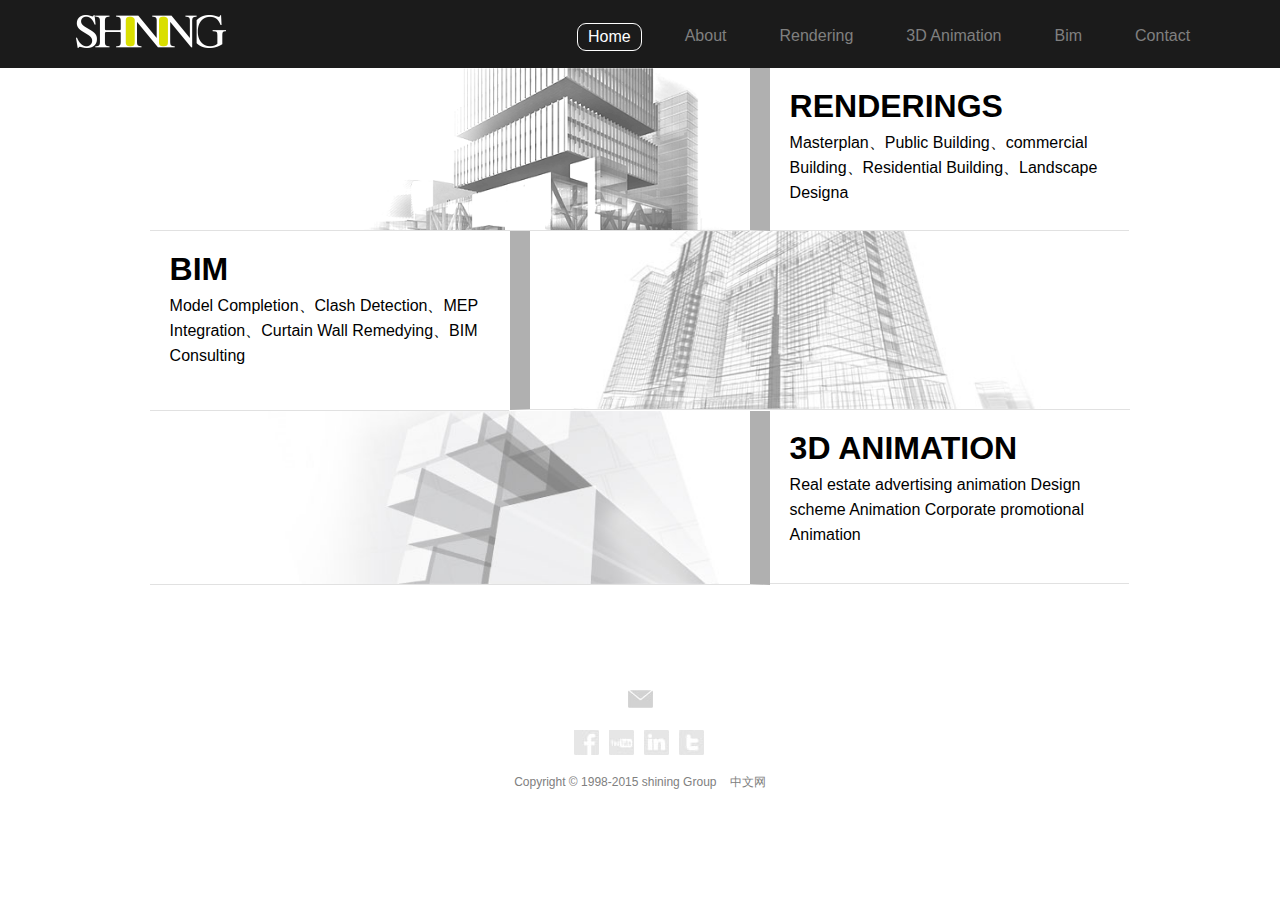
<file: index.html>
<!DOCTYPE html>
<html lang="en">
<head>
	<meta charset="UTF-8">
	<title>shining</title>
	<meta name="viewport" content="width=device-width, user-scalable=no, initial-scale=1.0, maximum-scale=1.0, minimum-scale=1.0">
	<link rel="stylesheet" type="text/css" href="css/general.css">
	<link rel="stylesheet" type="text/css" href="css/index.css">
	<link rel="stylesheet" type="text/css" href="css/media.css">
</head>
<body>
	<div id="wrap">
		<header>
			<nav>
				<a href="index.html"><img src="imgs/index/shininglogo.png"></a>
				<ul class="showUl">
					<li><a href="index.html">Home</a></li>
					<li><a href="about.html">About</a></li>
					<li><a href="rendering.html">Rendering</a></li>
					<li><a href="animation.html">3D Animation</a></li>
					<li><a href="bim.html">Bim</a></li>
					<li><a href="contact.html">Contact</a></li>
				</ul>
				<div class="hideNav">
					<img src="imgs/index/nav.png">
					<ul class="hideUl">
						<li><a href="index.html">Home</a></li>
						<li><a href="about.html">About</a></li>
						<li><a href="rendering.html">Rendering</a></li>
						<li><a href="animation.html">3D Animation</a></li>
						<li><a href="bim.html">Bim</a></li>
						<li><a href="contact.html">Contact</a></li>
					</ul>
				</div>
			</nav>
		</header>
		<!-- 内容 -->
		<div class="indexCon">
			<a href="###">
				<ul>
					<li class="imgs imgs_one">
						<img src="imgs/index/home_pic_one.png">
						<img src="imgs/index/home_pic_one_h.png">
					</li>
					<li class="text">
						<h1>RENDERINGS</h1>
						<p>Masterplan、Public Building、commercial Building、Residential Building、Landscape Designa</p>
					</li>
				</ul>		
			</a>
			<a href="###">
				<ul>
					<li class="imgs imgs_two">
						<img src="imgs/index/home_pic_two.jpg">
						<img src="imgs/index/home_pic_two_h.png">
					</li>
					<li class="text text_two">
						<h1>BIM</h1>
						<p>Model Completion、Clash Detection、MEP Integration、Curtain Wall Remedying、BIM Consulting</p>
					</li>
				</ul>		
			</a>
			<a href="###">
				<ul>
					<li class="imgs imgs_one">
						<img src="imgs/index/homes_pic_three.jpg">
						<img src="imgs/index/homes_pic_three_h.jpg">
					</li>
					<li class="text text_three">
						<h1>3D ANIMATION</h1>
						<p>Real estate advertising animation Design scheme Animation Corporate promotional Animation</p>
					</li>
				</ul>		
			</a>
		</div>
		<!-- footer -->
		<footer>
			<div class="footer_con">
				<div class="mali_div">
					<a href="">
						<img src="imgs/index/mail.jpg">
						<img src="imgs/index/mail_h.jpg">
					</a>					
				</div>
				<ul>
					<li>
						<a href="">
							<img src="imgs/index/facebook.jpg">
							<img src="imgs/index/facebook_h.jpg">
						</a>
					</li>
					<li>
						<a href="">
							<img src="imgs/index/youtube.jpg">
							<img src="imgs/index/youtube_h.jpg">
						</a>								
					</li>
					<li>
						<a href="">
							<img src="imgs/index/linkedln.jpg">
							<img src="imgs/index/linkedln_h.jpg">
						</a>		
					</li>
					<li>
						<a href="">
							<img src="imgs/index/twitter.jpg">
							<img src="imgs/index/twitter_h.jpg">
						</a>
					</li>
				</ul>
				<p>Copyright © 1998-2015 shining Group&nbsp;&nbsp;&nbsp;&nbsp;<a href="../写意数字/index.html">中文网</a></p>

			</div>
		</footer>
		
	</div>
</body>
<script type="text/javascript" src="js/jquery-3.1.1.min.js"></script>
<script type="text/javascript" src="js/general.js"></script>
</html>
</file>
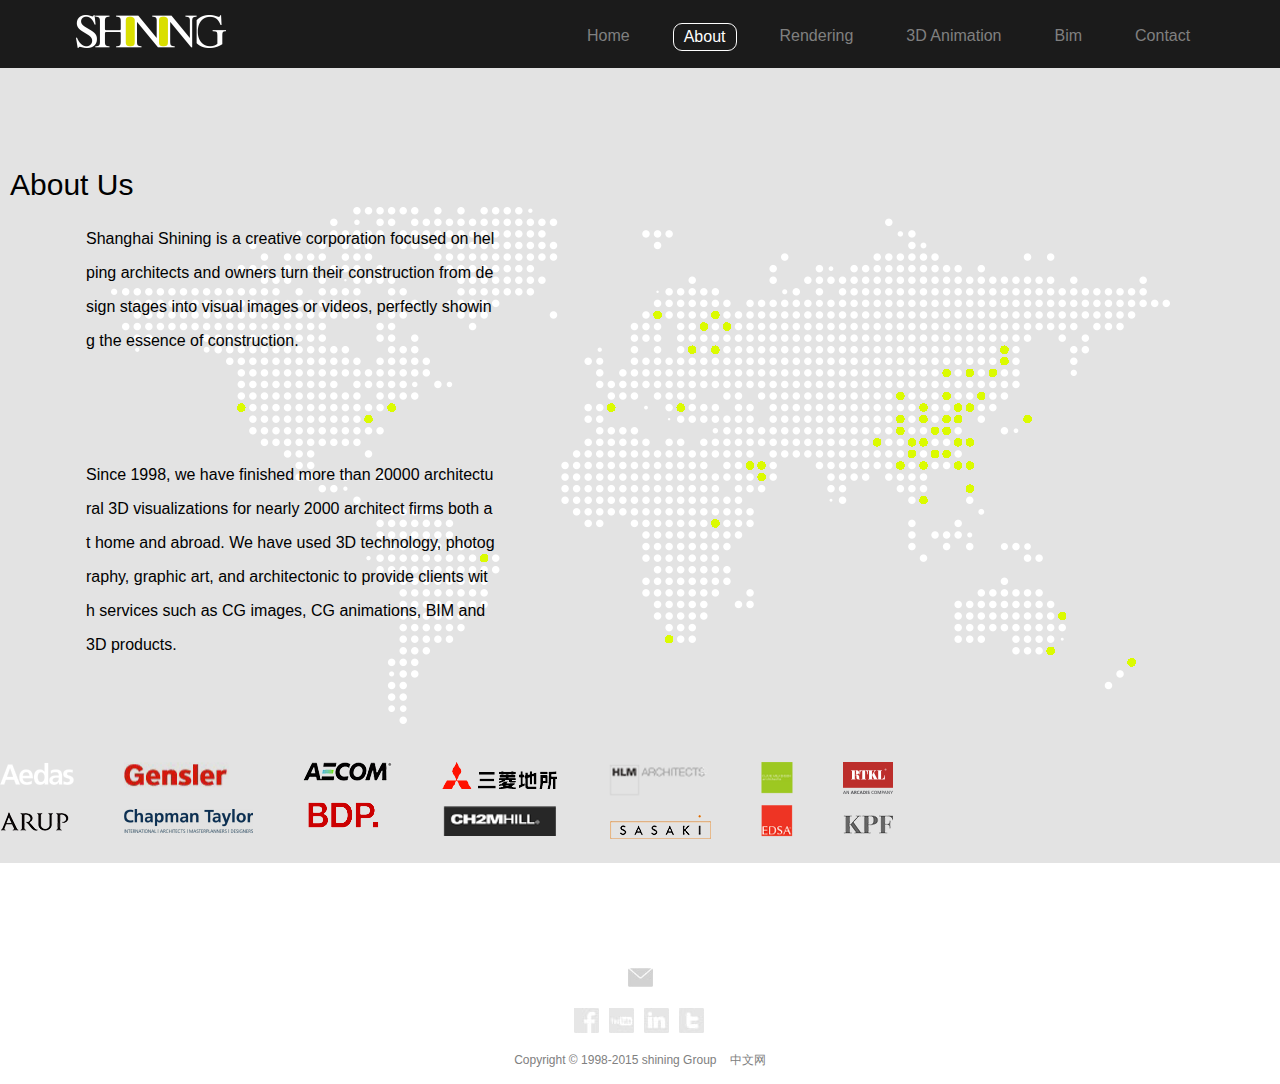
<file: about.html>
<!DOCTYPE html>
<html lang="en">
<head>
	<meta charset="UTF-8">
	<title>About_shining</title>
	<meta name="viewport" content="width=device-width, user-scalable=no, initial-scale=1.0, maximum-scale=1.0, minimum-scale=1.0">
	<link rel="stylesheet" type="text/css" href="css/general.css">
	<link rel="stylesheet" type="text/css" href="css/about.css">
	<link rel="stylesheet" type="text/css" href="css/media.css">
</head>
<body>
	<div id="wrap">
		<header>
			<nav>
				<a href="index.html"><img src="imgs/index/shininglogo.png"></a>
				<ul class="showUl">
					<li><a href="index.html">Home</a></li>
					<li><a href="about.html">About</a></li>
					<li><a href="rendering.html">Rendering</a></li>
					<li><a href="animation.html">3D Animation</a></li>
					<li><a href="bim.html">Bim</a></li>
					<li><a href="contact.html">Contact</a></li>
				</ul>
				<div class="hideNav">
					<img src="imgs/index/nav.png">
					<ul class="hideUl">
						<li><a href="index.html">Home</a></li>
						<li><a href="about.html">About</a></li>
						<li><a href="rendering.html">Rendering</a></li>
						<li><a href="animation.html">3D Animation</a></li>
						<li><a href="bim.html">Bim</a></li>
						<li><a href="contact.html">Contact</a></li>
					</ul>
				</div>	
			</nav>
		</header>

		<!-- 内容content -->
		<div class="aboutCon">
			<div class="contentBox">
				<p>About Us</p>
				<ul class="aboutTextUl">
					<li>
						<p>Shanghai Shining is a creative corporation focused on helping architects and owners turn their construction from design stages into visual images or videos, perfectly showing the essence of construction.</p>
					</li>
					<li>
						<p>Since 1998,  we have finished more than 20000 architectural 3D visualizations for nearly 2000 architect firms both at home and abroad. We have used 3D technology, photography, graphic art, and architectonic to provide clients with services such as CG images,  CG animations, BIM and 3D products.</p>
					</li>
				</ul>
				<ul class="aboutImgUl">
					<li><img src="imgs/about/aedas.png"></li>
					<li><img src="imgs/about/gensler.png"></li>
					<li><img src="imgs/about/bdp.png"></li>
					<li><img src="imgs/about/ch2mhill.png"></li>
					<li><img src="imgs/about/sasaki.png"></li>
					<li><img src="imgs/about/edsa.png"></li>
					<li><img src="imgs/about/kpf.png"></li>
				</ul>
			</div>
		</div>



		<!-- footer -->
		<footer>
			<div class="footer_con">
				<div class="mali_div">
					<a href="">
						<img src="imgs/index/mail.jpg">
						<img src="imgs/index/mail_h.jpg">
					</a>					
				</div>
				<ul>
					<li>
						<a href="">
							<img src="imgs/index/facebook.jpg">
							<img src="imgs/index/facebook_h.jpg">
						</a>
					</li>
					<li>
						<a href="">
							<img src="imgs/index/youtube.jpg">
							<img src="imgs/index/youtube_h.jpg">
						</a>								
					</li>
					<li>
						<a href="">
							<img src="imgs/index/linkedln.jpg">
							<img src="imgs/index/linkedln_h.jpg">
						</a>		
					</li>
					<li>
						<a href="">
							<img src="imgs/index/twitter.jpg">
							<img src="imgs/index/twitter_h.jpg">
						</a>
					</li>
				</ul>
				<p>Copyright © 1998-2015 shining Group&nbsp;&nbsp;&nbsp;&nbsp;<a href="../写意数字/index.html">中文网</a></p>
			</div>
		</footer>
		
	</div>
</body>
<script type="text/javascript" src="js/jquery-3.1.1.min.js"></script>
<script type="text/javascript" src="js/general.js"></script>
</html>
</file>
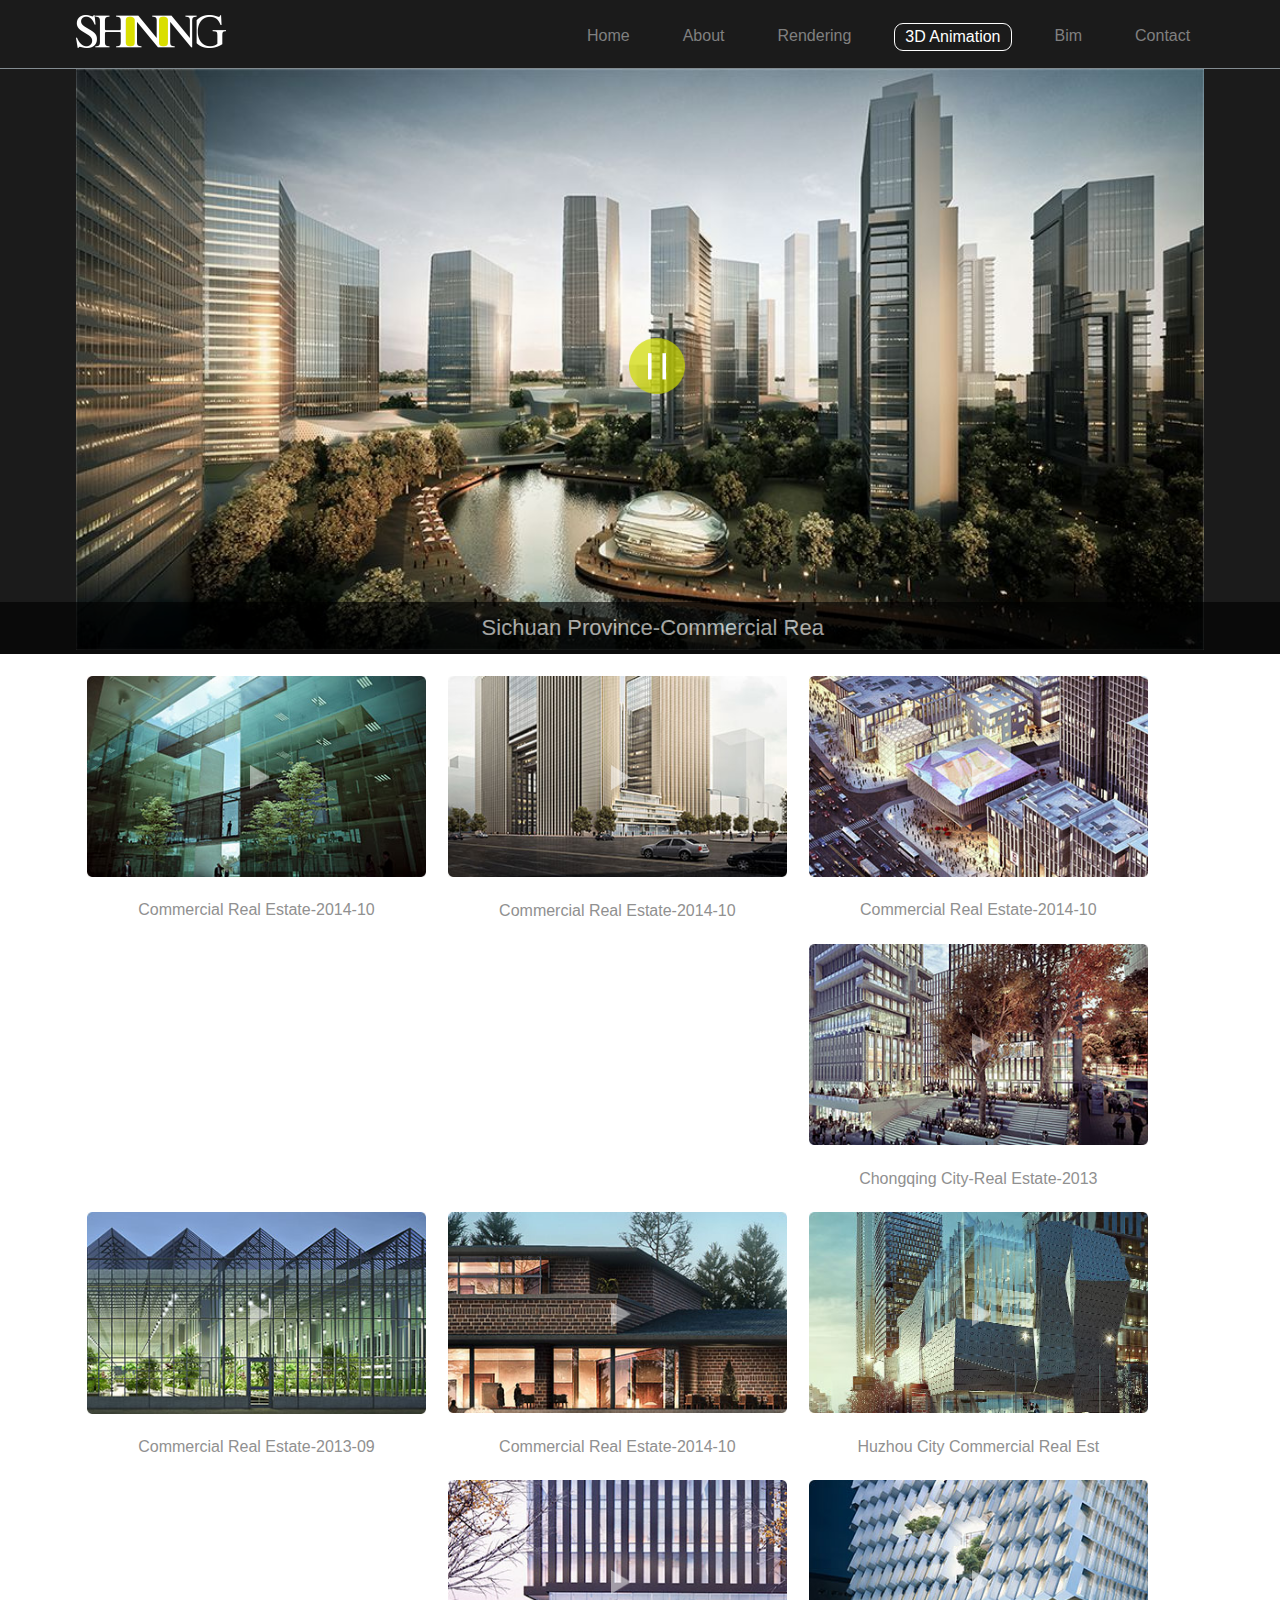
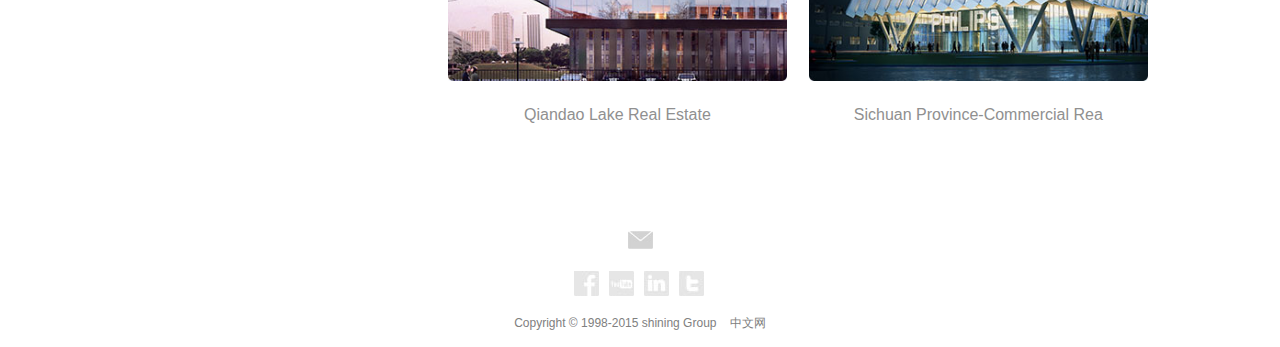
<file: animation.html>
<!DOCTYPE html>
<html lang="en">
<head>
	<meta charset="UTF-8">
	<title>3D Animation_shining</title>
	<meta name="viewport" content="width=device-width, user-scalable=no, initial-scale=1.0, maximum-scale=1.0, minimum-scale=1.0">
	<link rel="stylesheet" type="text/css" href="css/general.css">
	<link rel="stylesheet" type="text/css" href="css/animation.css">
	<link rel="stylesheet" type="text/css" href="css/media.css">
</head>
<body>
	<div id="wrap">
		<header>
			<nav>
				<a href="index.html"><img src="imgs/index/shininglogo.png"></a>
				<ul class="showUl">
					<li><a href="index.html">Home</a></li>
					<li><a href="about.html">About</a></li>
					<li><a href="rendering.html">Rendering</a></li>
					<li><a href="animation.html">3D Animation</a></li>
					<li><a href="bim.html">Bim</a></li>
					<li><a href="contact.html">Contact</a></li>
				</ul>
				<div class="hideNav">
					<img src="imgs/index/nav.png">
					<ul class="hideUl">
						<li><a href="index.html">Home</a></li>
						<li><a href="about.html">About</a></li>
						<li><a href="rendering.html">Rendering</a></li>
						<li><a href="animation.html">3D Animation</a></li>
						<li><a href="bim.html">Bim</a></li>
						<li><a href="contact.html">Contact</a></li>
					</ul>
				</div>	
			</nav>
		</header>

		<!-- 内容content -->
		<div class="content">
			<!-- 大图部分 -->
			<div class="content_t">
				<div class="bgImg">
					<img src="imgs/animate/2-150Z2105915292.jpg">
					<img src="imgs/animate/play.png">
				</div>
				<p>Sichuan Province-Commercial Rea</p>
			</div>
			<!-- 小图部分 -->
			<div class="content_b">
				<ul>
					<li>
						<img class="playBg" src="imgs/animate/1-1510121R410H3.jpg">
						<img class="playShowBtn" src="imgs/animate/play_small_h.png">
						<img class="playHideBtn" src="imgs/animate/play_small_b.png">
						<p>Commercial Real Estate-2014-10</p>
					</li>
					<li>
						<img class="playBg" src="imgs/animate/1-1510121SHX34.jpg">
						<img class="playShowBtn" src="imgs/animate/play_small_h.png">
						<img class="playHideBtn" src="imgs/animate/play_small_b.png">
						<p>Commercial Real Estate-2014-10</p>
					</li>
					<li>
						<img class="playBg" src="imgs/animate/1-1510121T91XV.jpg">
						<img class="playShowBtn" src="imgs/animate/play_small_h.png">
						<img class="playHideBtn" src="imgs/animate/play_small_b.png">
						<p>Commercial Real Estate-2014-10</p>
					</li>
					<li>
						<img class="playBg" src="imgs/animate/1-1510121TP0U1.jpg">
						<img class="playShowBtn" src="imgs/animate/play_small_h.png">
						<img class="playHideBtn" src="imgs/animate/play_small_b.png">
						<p>Chongqing City-Real Estate-2013</p>
					</li>
					<li>
						<img class="playBg" src="imgs/animate/1-1510121TTOc.jpg">
						<img class="playShowBtn" src="imgs/animate/play_small_h.png">
						<img class="playHideBtn" src="imgs/animate/play_small_b.png">
						<p>Commercial Real Estate-2013-09</p>
					</li>
					<li>
						<img class="playBg" src="imgs/animate/1-1510121U004292.jpg">
						<img class="playShowBtn" src="imgs/animate/play_small_h.png">
						<img class="playHideBtn" src="imgs/animate/play_small_b.png">
						<p>Commercial Real Estate-2014-10</p>
					</li>
					<li>
						<img class="playBg" src="imgs/animate/1-1510121U04XL.jpg">
						<img class="playShowBtn" src="imgs/animate/play_small_h.png">
						<img class="playHideBtn" src="imgs/animate/play_small_b.png">
						<p>Huzhou City Commercial Real Est</p>
					</li>
					<li>
						<img class="playBg" src="imgs/animate/1-1510121U305330.jpg">
						<img class="playShowBtn" src="imgs/animate/play_small_h.png">
						<img class="playHideBtn" src="imgs/animate/play_small_b.png">
						<p>Qiandao Lake Real Estate</p>
					</li>
					<li>
						<img class="playBg" src="imgs/animate/1-1510121U33Ic.jpg">
						<img class="playShowBtn" src="imgs/animate/play_small_h.png">
						<img class="playHideBtn" src="imgs/animate/play_small_b.png">
						<p>Sichuan Province-Commercial Rea</p>
					</li>
				</ul>
			</div>
		</div>



		<!-- footer -->
		<footer>
			<div class="footer_con">
				<div class="mali_div">
					<a href="">
						<img src="imgs/index/mail.jpg">
						<img src="imgs/index/mail_h.jpg">
					</a>					
				</div>
				<ul>
					<li>
						<a href="">
							<img src="imgs/index/facebook.jpg">
							<img src="imgs/index/facebook_h.jpg">
						</a>
					</li>
					<li>
						<a href="">
							<img src="imgs/index/youtube.jpg">
							<img src="imgs/index/youtube_h.jpg">
						</a>								
					</li>
					<li>
						<a href="">
							<img src="imgs/index/linkedln.jpg">
							<img src="imgs/index/linkedln_h.jpg">
						</a>		
					</li>
					<li>
						<a href="">
							<img src="imgs/index/twitter.jpg">
							<img src="imgs/index/twitter_h.jpg">
						</a>
					</li>
				</ul>
				<p>Copyright © 1998-2015 shining Group&nbsp;&nbsp;&nbsp;&nbsp;<a href="../写意数字/index.html">中文网</a></p>
			</div>
		</footer>
		
	</div>
</body>
<script type="text/javascript" src="js/jquery-3.1.1.min.js"></script>
<script type="text/javascript" src="js/general.js"></script>
</html>
</file>
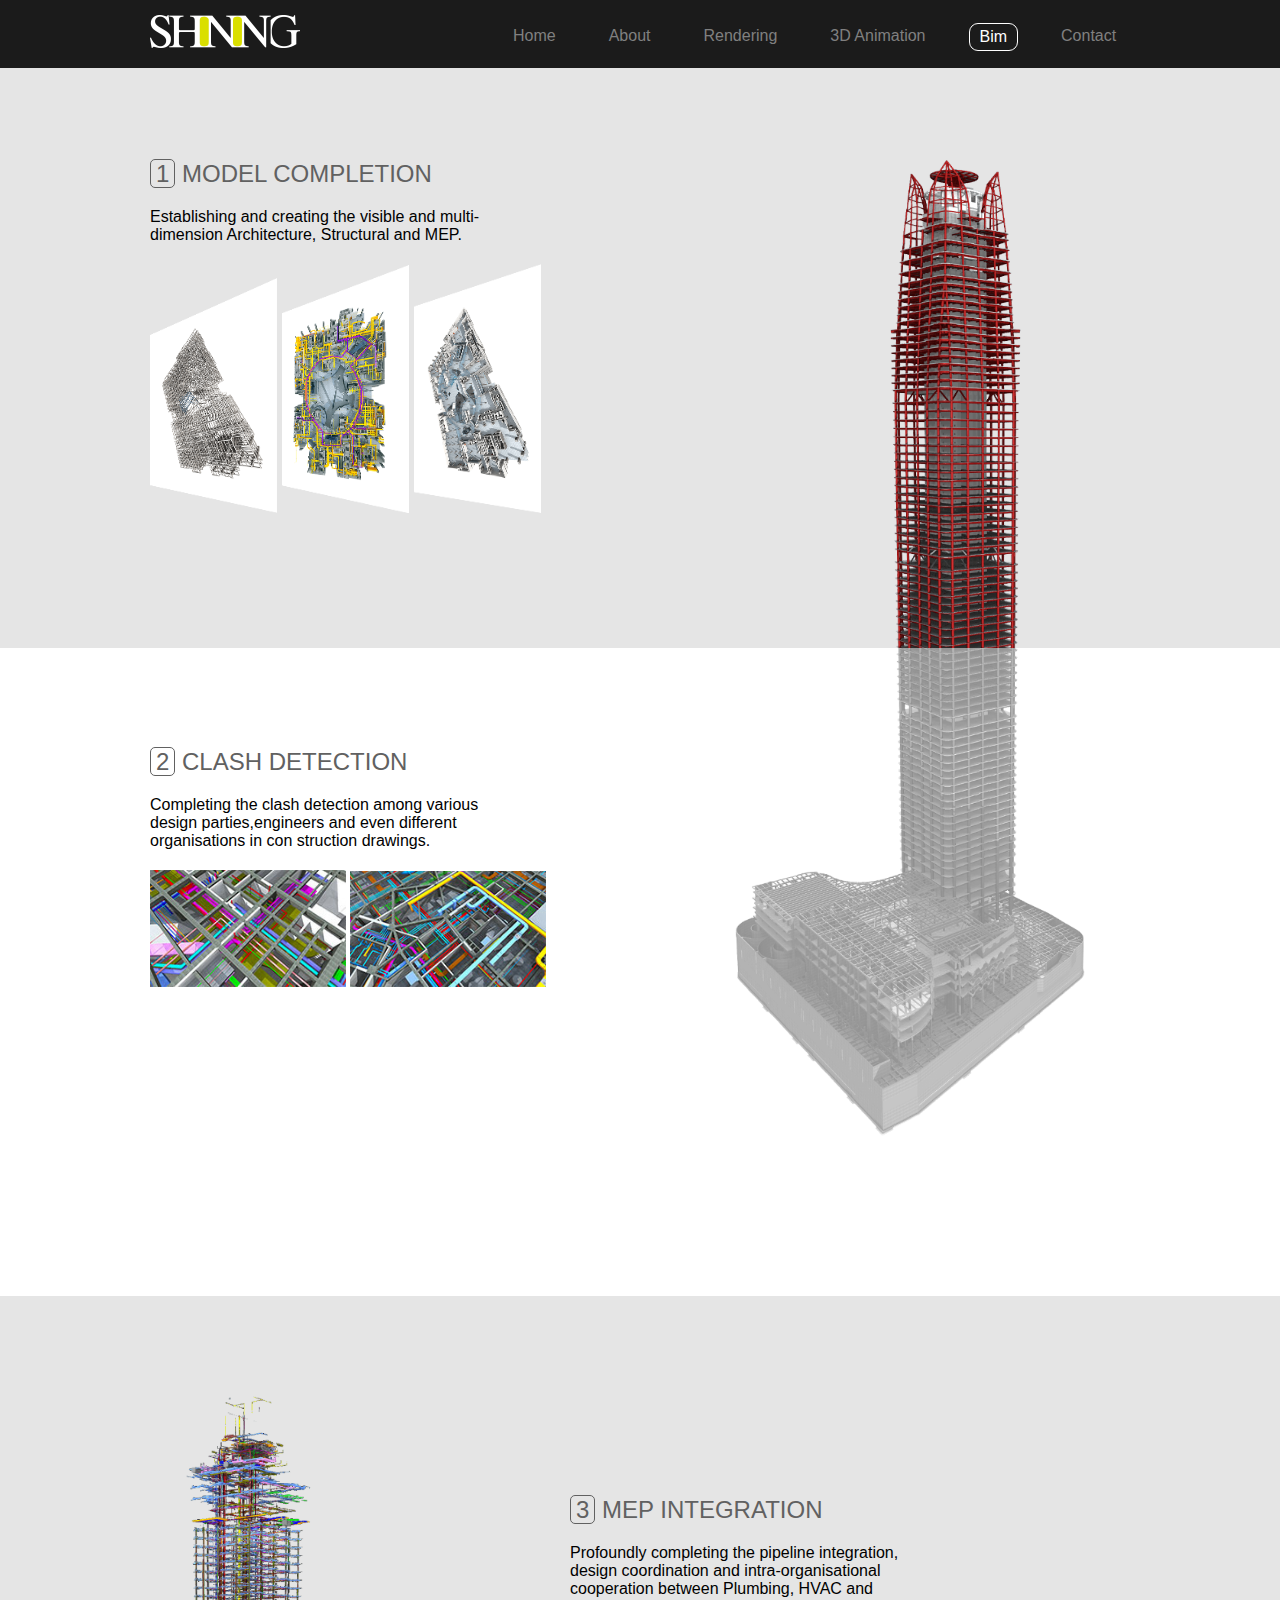
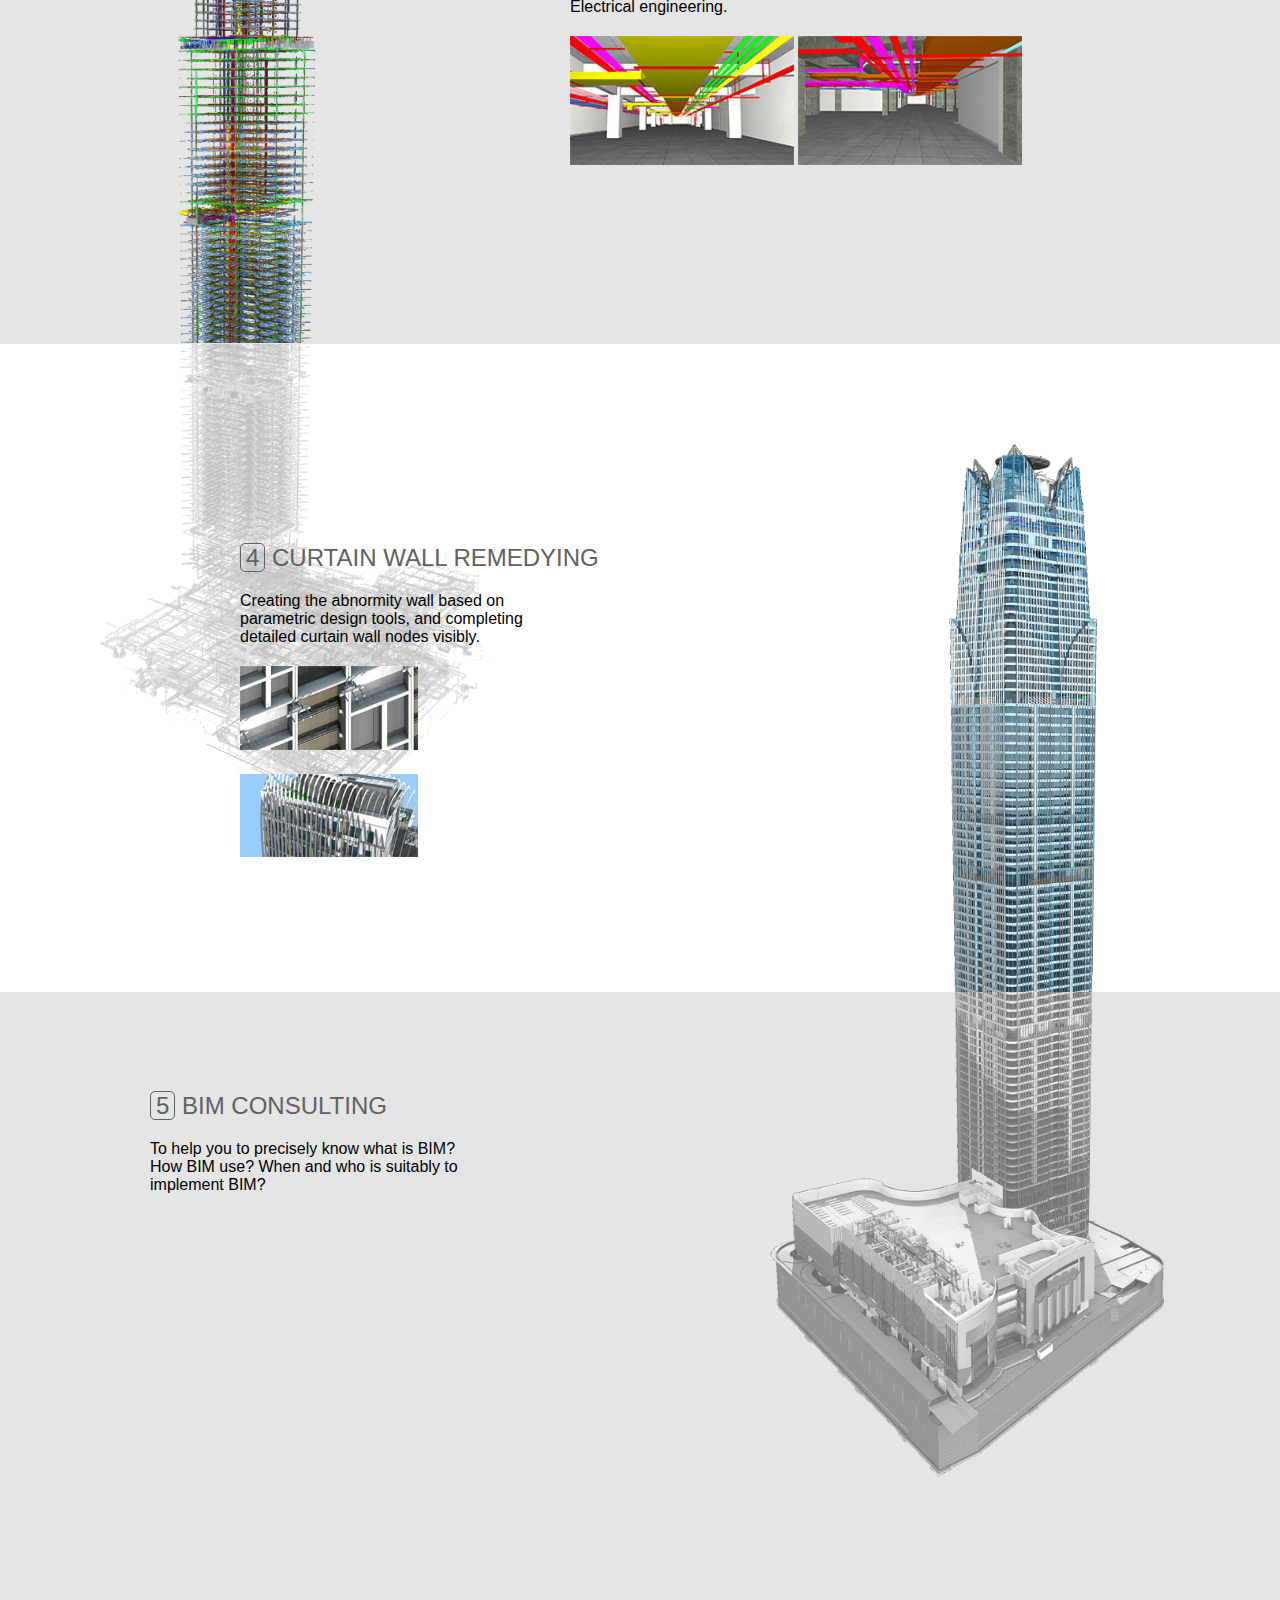
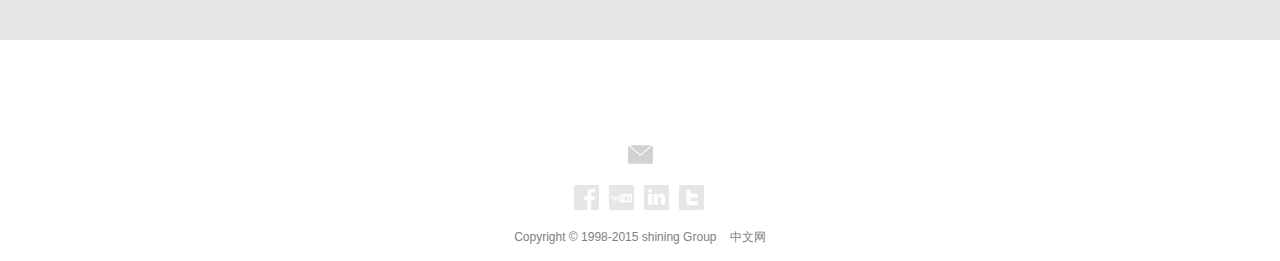
<file: bim.html>
<!DOCTYPE html>
<html lang="en">
<head>
	<meta charset="UTF-8">
	<title>Bim_shining</title>
	<meta name="viewport" content="width=device-width, user-scalable=no, initial-scale=1.0, maximum-scale=1.0, minimum-scale=1.0">
	<link rel="stylesheet" type="text/css" href="css/general.css">
	<link rel="stylesheet" type="text/css" href="css/bim.css">
	<link rel="stylesheet" type="text/css" href="css/media.css">
</head>
<body>
	<div id="wrap">
		<header>
			<nav>
				<a href="index.html"><img src="imgs/index/shininglogo.png"></a>
				<ul class="showUl">
					<li><a href="index.html">Home</a></li>
					<li><a href="about.html">About</a></li>
					<li><a href="rendering.html">Rendering</a></li>
					<li><a href="animation.html">3D Animation</a></li>
					<li><a href="bim.html">Bim</a></li>
					<li><a href="contact.html">Contact</a></li>
				</ul>
				<div class="hideNav">
					<img src="imgs/index/nav.png">
					<ul class="hideUl">
						<li><a href="index.html">Home</a></li>
						<li><a href="about.html">About</a></li>
						<li><a href="rendering.html">Rendering</a></li>
						<li><a href="animation.html">3D Animation</a></li>
						<li><a href="bim.html">Bim</a></li>
						<li><a href="contact.html">Contact</a></li>
					</ul>
				</div>	
			</nav>
		</header>

		<!-- 内容content -->
		<div class="bimCon">
			<!-- 1、灰色背景 -->
			<div class="ConBg grayBg">	
				<div class="ConBox">
					<ul class="ConLeft modelConLeft">
						<li>
							<h2><span>1</span> MODEL COMPLETION</h2>
						</li>
						<li>
							<p>Establishing and creating the visible and multi-dimension Architecture, Structural and MEP.</p>
						</li>
						<li>
							<img src="imgs/bim/BIM-p1-1.png">
							<img src="imgs/bim/BIM-p1-2.png">
							<img src="imgs/bim/BIM-p1-3.png">
						</li>
					</ul>
					<div class="ConRight modelConRight">
						<img src="imgs/bim/building1-half-t.png">
					</div>
				</div>
			</div>
			<!-- 2、白色背景 -->
			<div class="ConBg">
				<div class="ConBox">
					<ul class="ConLeft classConLeft">
						<li>
							<h2><span>2</span> CLASH DETECTION</h2>
						</li>
						<li>
							<p>Completing the clash detection among various design parties,engineers and even different organisations in con struction drawings.</p>
						</li>
						<li>
							<img src="imgs/bim/BIM-p2-1.jpg">
							<img src="imgs/bim/BIM-p2-2.jpg">
						</li>
					</ul>
					<div class="ConRight classConRight">
						<img src="imgs/bim/building1-half-b.png">
					</div>
				</div>
			</div>
			<!-- 3、灰色背景 -->
			<div class="ConBg grayBg">	
				<div class="ConBox">
					<ul class="ConLeft mepConLeft">
						<li>
							<h2><span>3</span> MEP INTEGRATION</h2>
						</li>
						<li>
							<p>Profoundly completing the pipeline integration, design coordination and intra-organisational cooperation between Plumbing, HVAC and Electrical engineering.</p>
						</li>
						<li>
							<img src="imgs/bim/BIM-p3-1.jpg">
							<img src="imgs/bim/BIM-p3-2.jpg">
						</li>
					</ul>
					<div class="ConRight mepConRight">
						<img src="imgs/bim/building2-half-t.png">
					</div>
				</div>
			</div>
			<!-- 4、白色背景 -->
			<div class="ConBg">
				<div class="ConBox">
					<ul class="ConLeft curtainConLeft">
						<li>
							<h2><span>4</span> CURTAIN WALL REMEDYING</h2>
						</li>
						<li>
							<p>Creating the abnormity wall based on parametric design tools, and completing detailed curtain wall nodes visibly.</p>
						</li>
						<li>
							<img src="imgs/bim/BIM-p4-1.jpg">
						</li>
						<li>
							<img src="imgs/bim/BIM-p4-2.jpg">
						</li>
					</ul>
					<div class="ConRight ConRightLeft">
						<img src="imgs/bim/building2-half-b.png">
					</div>
					<div class="ConRight ConRightRight">
						<img src="imgs/bim/building3-half-t.png">
					</div>
				</div>
			</div>
			<!-- 5、灰色背景 -->
			<div class="ConBg grayBg">	
				<div class="ConBox">
					<ul class="ConLeft lastConLeft">
						<li>
							<h2><span>5</span> BIM CONSULTING</h2>
						</li>
						<li>
							<p>To help you to precisely know what is BIM? How BIM use? When and who is suitably to implement BIM?</p>
						</li>
					</ul>
					<div class="ConRight lastConRight">
						<img src="imgs/bim/building3-half-b.png">
					</div>
				</div>
			</div>
		</div>

		<!-- footer -->
		<footer>
			<div class="footer_con">
				<div class="mali_div">
					<a href="">
						<img src="imgs/index/mail.jpg">
						<img src="imgs/index/mail_h.jpg">
					</a>					
				</div>
				<ul>
					<li>
						<a href="">
							<img src="imgs/index/facebook.jpg">
							<img src="imgs/index/facebook_h.jpg">
						</a>
					</li>
					<li>
						<a href="">
							<img src="imgs/index/youtube.jpg">
							<img src="imgs/index/youtube_h.jpg">
						</a>								
					</li>
					<li>
						<a href="">
							<img src="imgs/index/linkedln.jpg">
							<img src="imgs/index/linkedln_h.jpg">
						</a>		
					</li>
					<li>
						<a href="">
							<img src="imgs/index/twitter.jpg">
							<img src="imgs/index/twitter_h.jpg">
						</a>
					</li>
				</ul>
				<p>Copyright © 1998-2015 shining Group&nbsp;&nbsp;&nbsp;&nbsp;<a href="../写意数字/index.html">中文网</a></p>
			</div>
		</footer>
		
	</div>
</body>
<script type="text/javascript" src="js/jquery-3.1.1.min.js"></script>
<script type="text/javascript" src="js/general.js"></script>
</html>
</file>
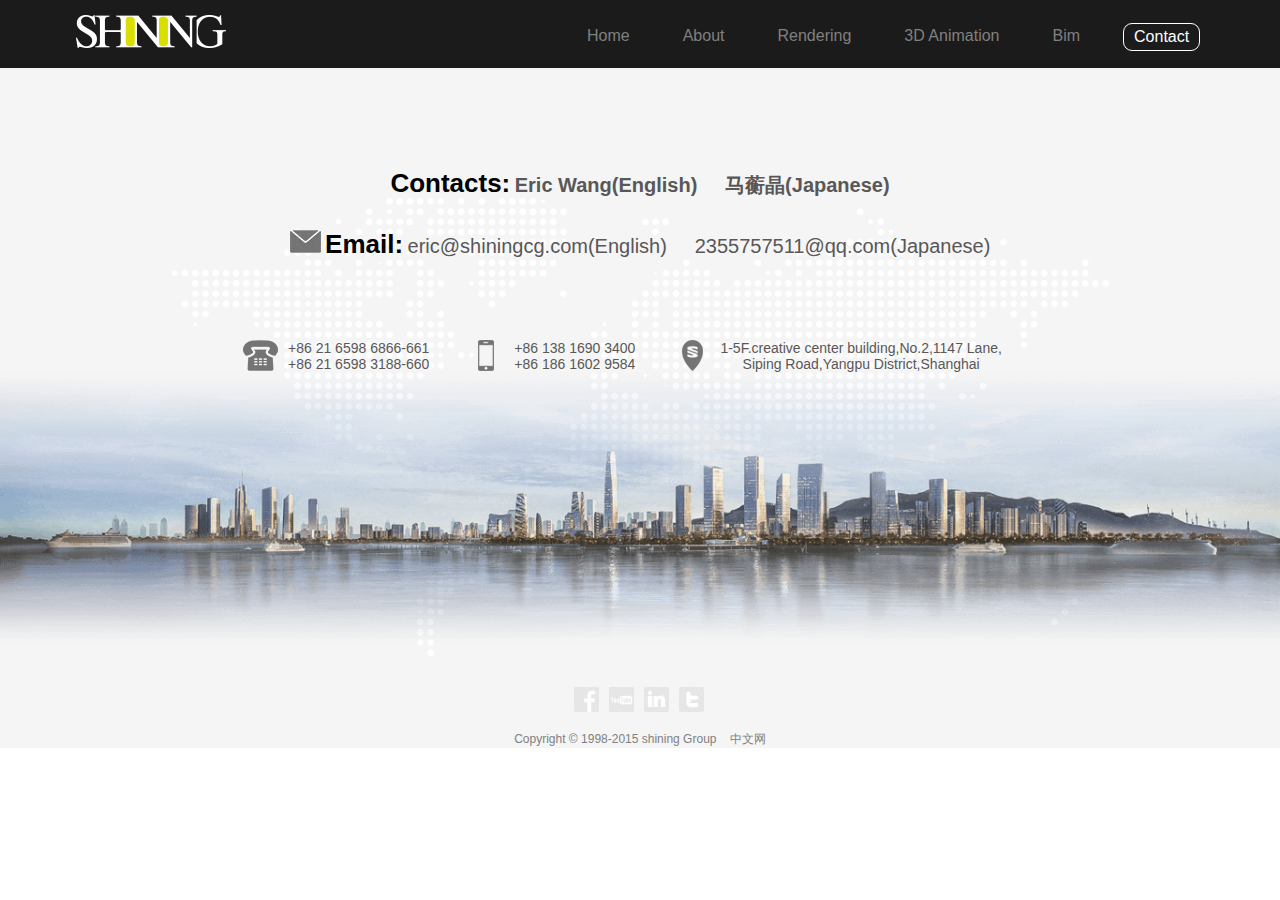
<file: contact.html>
<!DOCTYPE html>
<html lang="en">
<head>
	<meta charset="UTF-8">
	<title>Contact_shining</title>
	<meta name="viewport" content="width=device-width, user-scalable=no, initial-scale=1.0, maximum-scale=1.0, minimum-scale=1.0">
	<link rel="stylesheet" type="text/css" href="css/general.css">
	<link rel="stylesheet" type="text/css" href="css/contact.css">
	<link rel="stylesheet" type="text/css" href="css/media.css">
</head>
<body>
	<div id="wrap">
		<header>
			<nav>
				<a href="index.html"><img src="imgs/index/shininglogo.png"></a>
				<ul class="showUl">
					<li><a href="index.html">Home</a></li>
					<li><a href="about.html">About</a></li>
					<li><a href="rendering.html">Rendering</a></li>
					<li><a href="animation.html">3D Animation</a></li>
					<li><a href="bim.html">Bim</a></li>
					<li><a href="contact.html">Contact</a></li>
				</ul>
				<div class="hideNav">
					<img src="imgs/index/nav.png">
					<ul class="hideUl">
						<li><a href="index.html">Home</a></li>
						<li><a href="about.html">About</a></li>
						<li><a href="rendering.html">Rendering</a></li>
						<li><a href="animation.html">3D Animation</a></li>
						<li><a href="bim.html">Bim</a></li>
						<li><a href="contact.html">Contact</a></li>
					</ul>
				</div>	
			</nav>
		</header>

		<!-- 内容content -->
		<div class="contactCon">
			<div class="contentBox">			
				<ul class="topUl">
					<li>
						<span>Contacts:</span>
						<span>Eric Wang(English) &nbsp &nbsp 马蘅晶(Japanese)</span>
					</li>
					<li>
						<img src="imgs/contact/contact_mail.jpg">
						<span>Email:</span>
						<span>eric@shiningcg.com(English) &nbsp &nbsp 2355757511@qq.com(Japanese)</span>
					</li>
				</ul>
				<ul class="bottomUl">
					<li>
						<img src="imgs/contact/contact_phone.png">
						<p>+86 21 6598 6866-661<br>+86 21 6598 3188-660</p>
					</li>
					<li>
						<img src="imgs/contact/iphone.png">
						<p>+86 138 1690 3400<br>+86 186 1602 9584</p>
					</li>
					<li>
						<img src="imgs/contact/contact_add.png">
						<p>1-5F.creative center building,No.2,1147 Lane,<br>Siping Road,Yangpu District,Shanghai</p>
					</li>
				</ul>
				<div class="contentBg">
					<img src="imgs/contact/contact_place.png">
				</div>		
			</div>
		</div>

		<!-- footer -->
		<footer>
			<div class="footer_con">
				<!-- <div class="mali_div">
					<a href="">
						<img src="imgs/index/mail.jpg">
						<img src="imgs/index/mail_h.jpg">
					</a>					
				</div> -->
				<ul>
					<li>
						<a href="">
							<img src="imgs/index/facebook.jpg">
							<img src="imgs/index/facebook_h.jpg">
						</a>
					</li>
					<li>
						<a href="">
							<img src="imgs/index/youtube.jpg">
							<img src="imgs/index/youtube_h.jpg">
						</a>								
					</li>
					<li>
						<a href="">
							<img src="imgs/index/linkedln.jpg">
							<img src="imgs/index/linkedln_h.jpg">
						</a>		
					</li>
					<li>
						<a href="">
							<img src="imgs/index/twitter.jpg">
							<img src="imgs/index/twitter_h.jpg">
						</a>
					</li>
				</ul>
				<p>Copyright © 1998-2015 shining Group&nbsp;&nbsp;&nbsp;&nbsp;<a href="../写意数字/index.html">中文网</a></p>
			</div>
		</footer>
		
	</div>
</body>
<script type="text/javascript" src="js/jquery-3.1.1.min.js"></script>
<script type="text/javascript" src="js/general.js"></script>
</html>
</file>
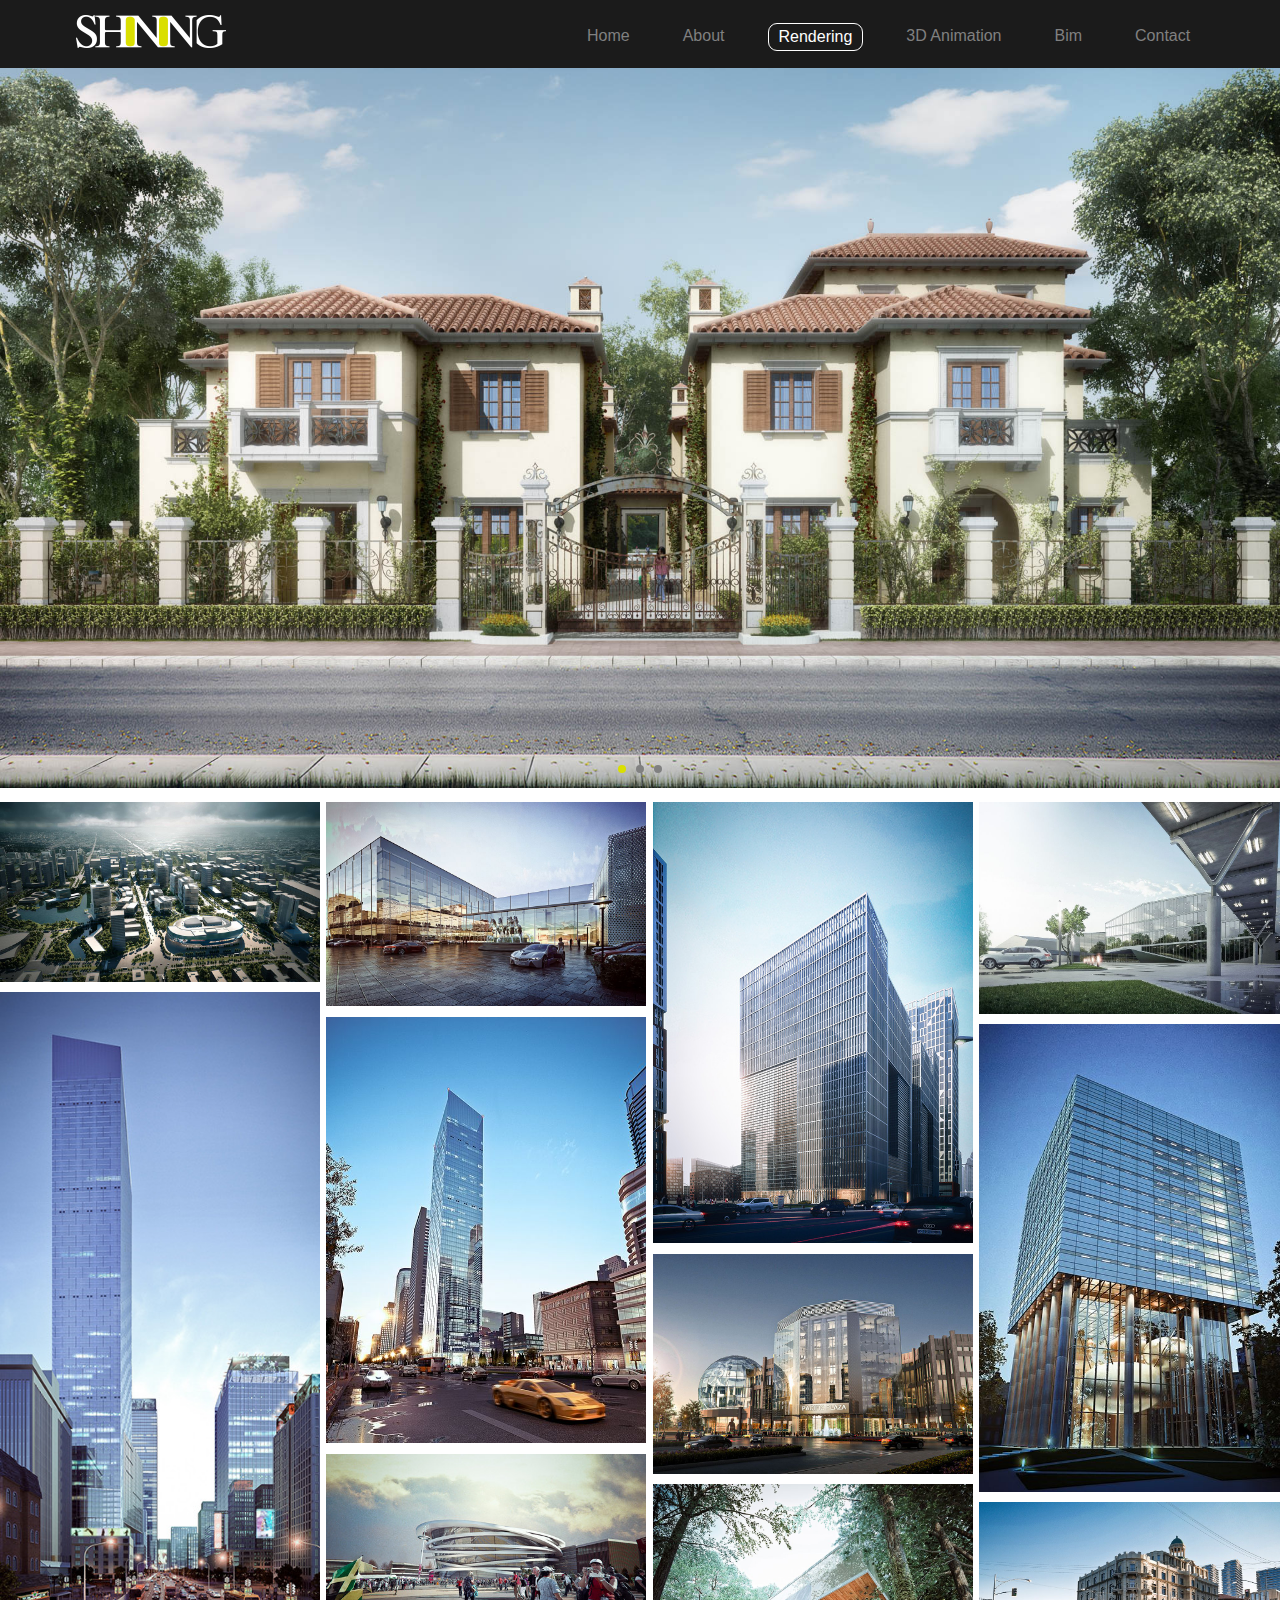
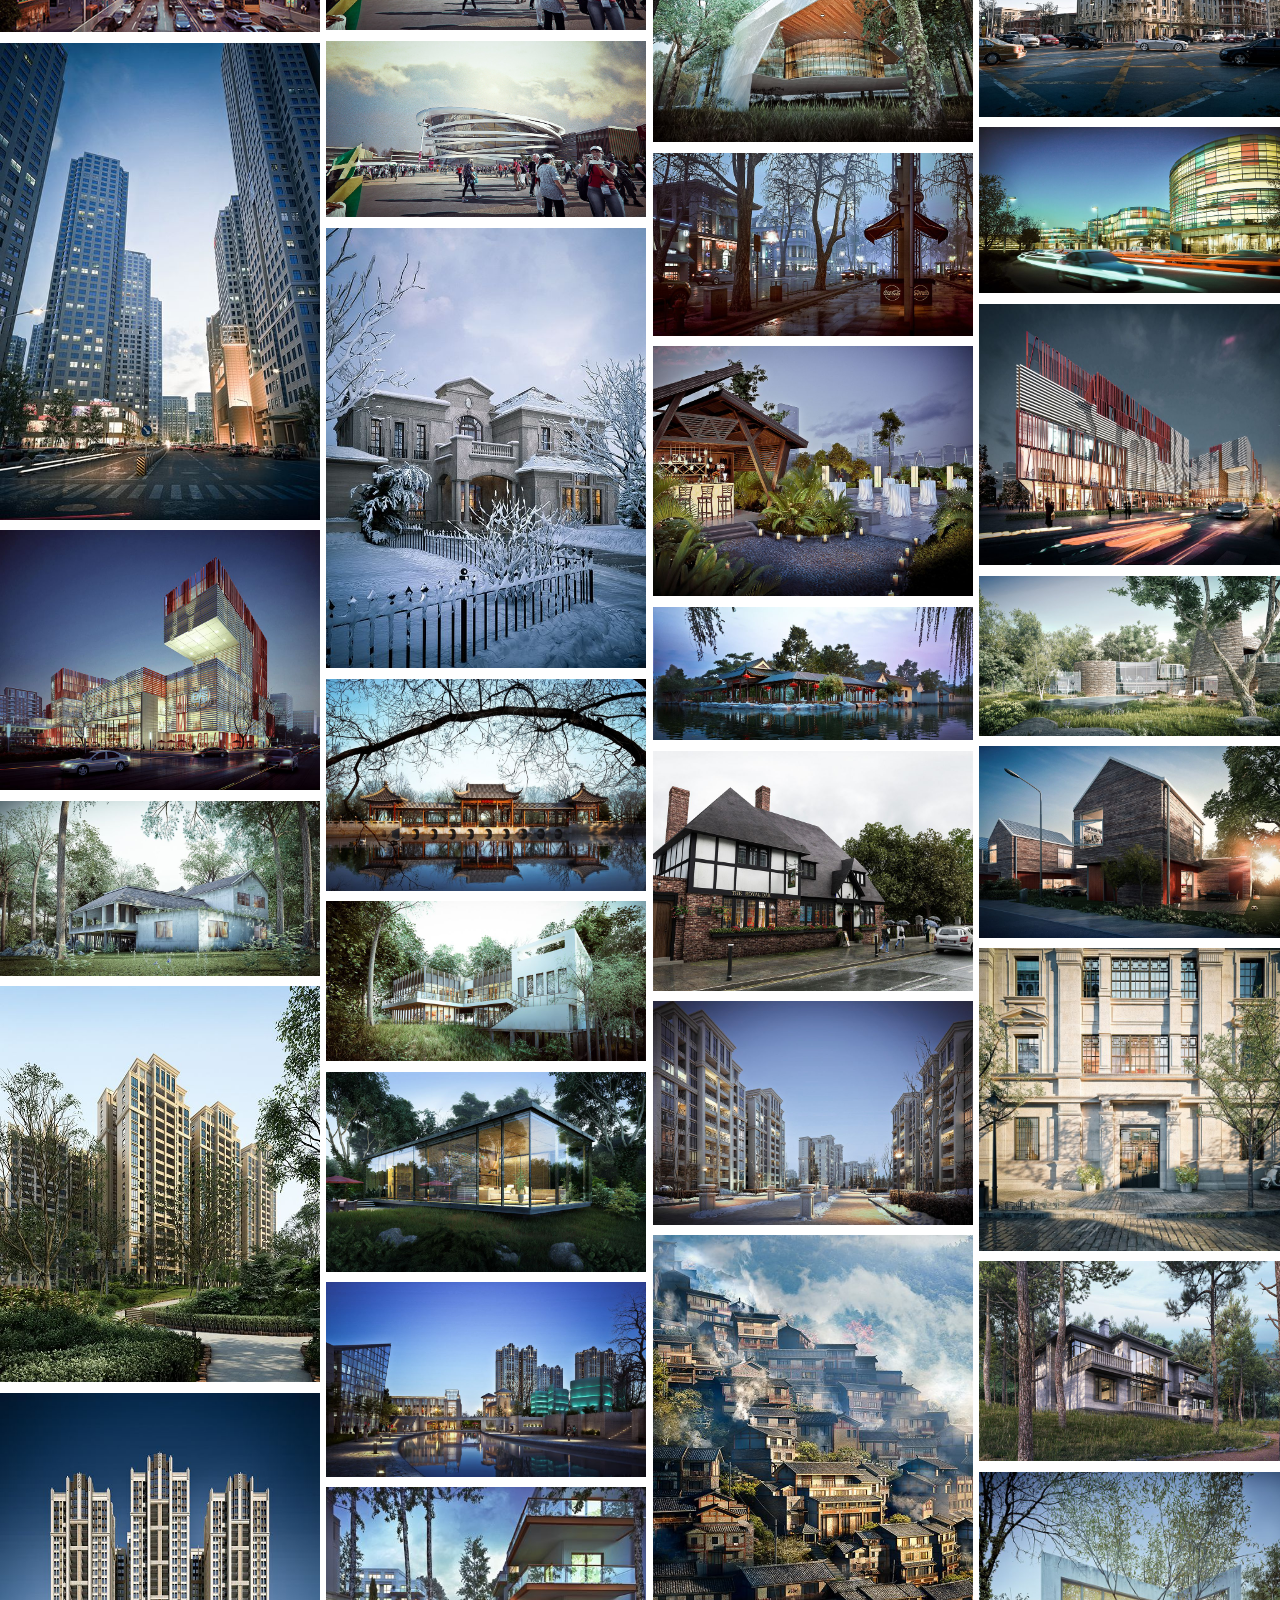
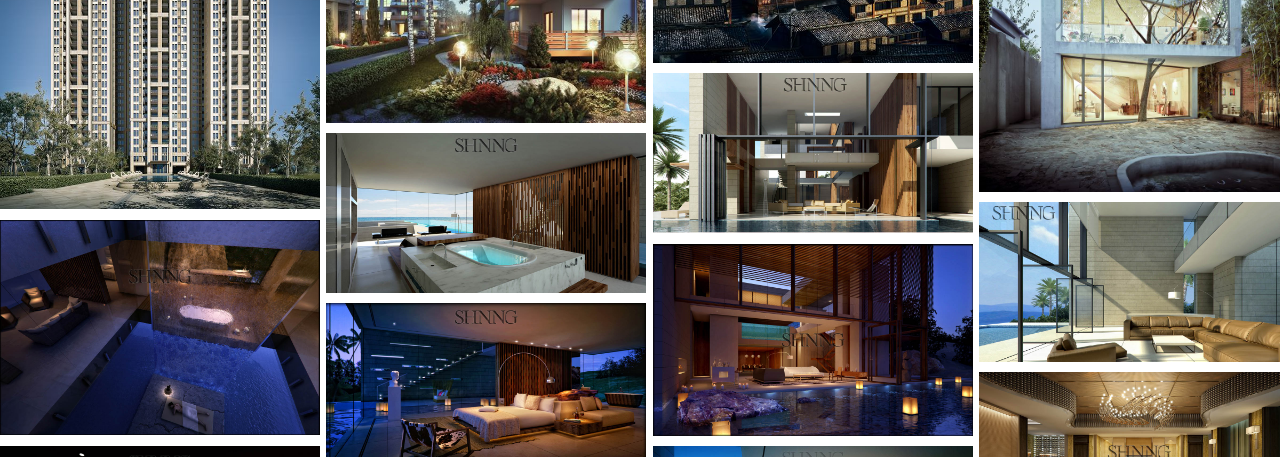
<file: rendering.html>
<!DOCTYPE html>
<html lang="en">
<head>
	<meta charset="UTF-8">
	<title>Rendering_shining</title>
	<meta name="viewport" content="width=device-width, user-scalable=no, initial-scale=1.0, maximum-scale=1.0, minimum-scale=1.0">
	<link rel="stylesheet" type="text/css" href="css/general.css">
	<link rel="stylesheet" type="text/css" href="css/rendering.css">
	<link rel="stylesheet" type="text/css" href="css/media.css">
</head>
<body>
	<div id="wrap">
		<header>
			<nav>
				<a href="index.html"><img src="imgs/index/shininglogo.png"></a>
				<ul class="showUl">
					<li><a href="index.html">Home</a></li>
					<li><a href="about.html">About</a></li>
					<li><a href="rendering.html">Rendering</a></li>
					<li><a href="animation.html">3D Animation</a></li>
					<li><a href="bim.html">Bim</a></li>
					<li><a href="contact.html">Contact</a></li>
				</ul>
				<div class="hideNav">
					<img src="imgs/index/nav.png">
					<ul class="hideUl">
						<li><a href="index.html">Home</a></li>
						<li><a href="about.html">About</a></li>
						<li><a href="rendering.html">Rendering</a></li>
						<li><a href="animation.html">3D Animation</a></li>
						<li><a href="bim.html">Bim</a></li>
						<li><a href="contact.html">Contact</a></li>
					</ul>
				</div>	
			</nav>

			<!-- 返回顶部 -->
			<div class="top_btn">
				<img src="imgs/rendering/top.png">
			</div>	
		</header>

		<!-- 内容content -->
		<div class="renderingCon">
			<!-- 轮播 -->
			<div class="carousel">
				<div class="carouselBox">
					<img src="imgs/rendering/Banner (1).jpg">
					<img src="imgs/rendering/Banner (2).jpg">
					<img src="imgs/rendering/Banner (3).jpg">
				</div>
				<!--状态-->
				<ul class="carouselActive">
					<li></li>
					<li></li>
					<li></li>
				</ul>
			</div>
			<!-- 瀑布流 -->
			<div class="waterfall">
				<ul id="flow">
					<li class="flow_img_wrap">
						<img class="flow_img" src="imgs/rendering/1-150Z1101T5U8.jpg">
						<div class="mask"></div>
						<img class="mask_img" src="imgs/rendering/fangda.png">
					</li>
					<li class="flow_img_wrap">
						<img class="flow_img" src="imgs/rendering/1-150Z1102440O6.jpg">
						<div class="mask"></div>
						<img class="mask_img" src="imgs/rendering/fangda.png">
					</li>
					<li class="flow_img_wrap">
						<img class="flow_img" src="imgs/rendering/1-150Z1102621105.jpg">
						<div class="mask"></div>
						<img class="mask_img" src="imgs/rendering/fangda.png">
					</li>
					<li class="flow_img_wrap">
						<img class="flow_img" src="imgs/rendering/1-150Z1102Z4209.jpg">
						<div class="mask"></div>
						<img class="mask_img" src="imgs/rendering/fangda.png">
					</li>
					<li class="flow_img_wrap">
						<img class="flow_img" src="imgs/rendering/1-150Z1103204a4.jpg">
						<div class="mask"></div>
						<img class="mask_img" src="imgs/rendering/fangda.png">
					</li>
					<li class="flow_img_wrap">
						<img class="flow_img" src="imgs/rendering/1-150Z1103315305.jpg">
						<div class="mask"></div>
						<img class="mask_img" src="imgs/rendering/fangda.png">
					</li>
					<li class="flow_img_wrap">
						<img class="flow_img" src="imgs/rendering/1-150Z110342W02.jpg">
						<div class="mask"></div>
						<img class="mask_img" src="imgs/rendering/fangda.png">
					</li>
					<li class="flow_img_wrap">
						<img class="flow_img" src="imgs/rendering/1-150Z1103546234.jpg">
						<div class="mask"></div>
						<img class="mask_img" src="imgs/rendering/fangda.png">
					</li>
					<li class="flow_img_wrap">
						<img class="flow_img" src="imgs/rendering/1-150Z1103639156.jpg">
						<div class="mask"></div>
						<img class="mask_img" src="imgs/rendering/fangda.png">
					</li>
					<li class="flow_img_wrap">
						<img class="flow_img" src="imgs/rendering/1-150Z1103942428.jpg">
						<div class="mask"></div>
						<img class="mask_img" src="imgs/rendering/fangda.png">
					</li>
					<li class="flow_img_wrap">
						<img class="flow_img" src="imgs/rendering/1-150Z1133944394.jpg">
						<div class="mask"></div>
						<img class="mask_img" src="imgs/rendering/fangda.png">
					</li>
					<li class="flow_img_wrap">
						<img class="flow_img" src="imgs/rendering/1-150Z1103G2403.jpg">
						<div class="mask"></div>
						<img class="mask_img" src="imgs/rendering/fangda.png">
					</li>
					<li class="flow_img_wrap">
						<img class="flow_img" src="imgs/rendering/1-150Z110411A47.jpg">
						<div class="mask"></div>
						<img class="mask_img" src="imgs/rendering/fangda.png">
					</li>
					<li class="flow_img_wrap">
						<img class="flow_img" src="imgs/rendering/1-150Z1133Q94S.jpg">
						<div class="mask"></div>
						<img class="mask_img" src="imgs/rendering/fangda.png">
					</li>
					<li class="flow_img_wrap">
						<img class="flow_img" src="imgs/rendering/1-150Z113403C95.jpg">
						<div class="mask"></div>
						<img class="mask_img" src="imgs/rendering/fangda.png">
					</li>
					<li class="flow_img_wrap">
						<img class="flow_img" src="imgs/rendering/1-150Z11341353I.jpg">
						<div class="mask"></div>
						<img class="mask_img" src="imgs/rendering/fangda.png">
					</li>
					<li class="flow_img_wrap">
						<img class="flow_img" src="imgs/rendering/1-150Z1134304C6.jpg">
						<div class="mask"></div>
						<img class="mask_img" src="imgs/rendering/fangda.png">
					</li>
					<li class="flow_img_wrap">
						<img class="flow_img" src="imgs/rendering/1-150Z113493G23.jpg">
						<div class="mask"></div>
						<img class="mask_img" src="imgs/rendering/fangda.png">
					</li>
					<li class="flow_img_wrap">
						<img class="flow_img" src="imgs/rendering/1-150Z1134JM27.jpg">
						<div class="mask"></div>
						<img class="mask_img" src="imgs/rendering/fangda.png">
					</li>
					<li class="flow_img_wrap">
						<img class="flow_img" src="imgs/rendering/1-150Z113513L10.jpg">
						<div class="mask"></div>
						<img class="mask_img" src="imgs/rendering/fangda.png">
					</li>
					<li class="flow_img_wrap">
						<img class="flow_img" src="imgs/rendering/1-150Z1135225557.jpg">
						<div class="mask"></div>
						<img class="mask_img" src="imgs/rendering/fangda.png">
					</li>
					<li class="flow_img_wrap">
						<img class="flow_img" src="imgs/rendering/1-150Z1135334937.jpg">
						<div class="mask"></div>
						<img class="mask_img" src="imgs/rendering/fangda.png">
					</li>
					<li class="flow_img_wrap">
						<img class="flow_img" src="imgs/rendering/1-150Z1135954a2.jpg">
						<div class="mask"></div>
						<img class="mask_img" src="imgs/rendering/fangda.png">
					</li>
					<li class="flow_img_wrap">
						<img class="flow_img" src="imgs/rendering/1-150Z1135I1I6.jpg">
						<div class="mask"></div>
						<img class="mask_img" src="imgs/rendering/fangda.png">
					</li>
					<li class="flow_img_wrap">
						<img class="flow_img" src="imgs/rendering/1-150Z1135TX03.jpg">
						<div class="mask"></div>
						<img class="mask_img" src="imgs/rendering/fangda.png">
					</li>
					<li class="flow_img_wrap">
						<img class="flow_img" src="imgs/rendering/1-150Z1140205329.jpg">
						<div class="mask"></div>
						<img class="mask_img" src="imgs/rendering/fangda.png">
					</li>
					<li class="flow_img_wrap">
						<img class="flow_img" src="imgs/rendering/1-150Z1140313109.jpg">
						<div class="mask"></div>
						<img class="mask_img" src="imgs/rendering/fangda.png">
					</li>
					<li class="flow_img_wrap">
						<img class="flow_img" src="imgs/rendering/1-150Z1140410615.jpg">
						<div class="mask"></div>
						<img class="mask_img" src="imgs/rendering/fangda.png">
					</li>
					<li class="flow_img_wrap">
						<img class="flow_img" src="imgs/rendering/1-150Z11405042O.jpg">
						<div class="mask"></div>
						<img class="mask_img" src="imgs/rendering/fangda.png">
					</li>
					<li class="flow_img_wrap">
						<img class="flow_img" src="imgs/rendering/1-150Z114055W60.jpg">
						<div class="mask"></div>
						<img class="mask_img" src="imgs/rendering/fangda.png">
					</li>
					<li class="flow_img_wrap">
						<img class="flow_img" src="imgs/rendering/1-150Z114095NC.jpg">
						<div class="mask"></div>
						<img class="mask_img" src="imgs/rendering/fangda.png">
					</li>
					<li class="flow_img_wrap">
						<img class="flow_img" src="imgs/rendering/1-150Z1140A5516.jpg">
						<div class="mask"></div>
						<img class="mask_img" src="imgs/rendering/fangda.png">
					</li>
					<li class="flow_img_wrap">
						<img class="flow_img" src="imgs/rendering/1-150Z1140Q53C.jpg">
						<div class="mask"></div>
						<img class="mask_img" src="imgs/rendering/fangda.png">
					</li>
					<li class="flow_img_wrap">
						<img class="flow_img" src="imgs/rendering/1-150Z1140Z0612.jpg">
						<div class="mask"></div>
						<img class="mask_img" src="imgs/rendering/fangda.png">
					</li>
					<li class="flow_img_wrap">
						<img class="flow_img" src="imgs/rendering/1-150Z114104U13.jpg">
						<div class="mask"></div>
						<img class="mask_img" src="imgs/rendering/fangda.png">
					</li>
					<li class="flow_img_wrap">
						<img class="flow_img" src="imgs/rendering/1-150Z1141330910.jpg">
						<div class="mask"></div>
						<img class="mask_img" src="imgs/rendering/fangda.png">
					</li>
					<li class="flow_img_wrap">
						<img class="flow_img" src="imgs/rendering/SHINING (13).jpg">
						<div class="mask"></div>
						<img class="mask_img" src="imgs/rendering/fangda.png">
					</li>
					<li class="flow_img_wrap">
						<img class="flow_img" src="imgs/rendering/SHINING (14).jpg">
						<div class="mask"></div>
						<img class="mask_img" src="imgs/rendering/fangda.png">
					</li>
					<li class="flow_img_wrap">
						<img class="flow_img" src="imgs/rendering/SHINING (15).jpg">
						<div class="mask"></div>
						<img class="mask_img" src="imgs/rendering/fangda.png">
					</li>
					<li class="flow_img_wrap">
						<img class="flow_img" src="imgs/rendering/SHINING (16).jpg">
						<div class="mask"></div>
						<img class="mask_img" src="imgs/rendering/fangda.png">
					</li>
					<li class="flow_img_wrap">
						<img class="flow_img" src="imgs/rendering/SHINING (17).jpg">
						<div class="mask"></div>
						<img class="mask_img" src="imgs/rendering/fangda.png">
					</li>
					<li class="flow_img_wrap">
						<img class="flow_img" src="imgs/rendering/SHINING (18).jpg">
						<div class="mask"></div>
						<img class="mask_img" src="imgs/rendering/fangda.png">
					</li>
					<li class="flow_img_wrap">
						<img class="flow_img" src="imgs/rendering/SHINING (20).jpg">
						<div class="mask"></div>
						<img class="mask_img" src="imgs/rendering/fangda.png">
					</li>
					<li class="flow_img_wrap">
						<img class="flow_img" src="imgs/rendering/SHINING (21).jpg">
						<div class="mask"></div>
						<img class="mask_img" src="imgs/rendering/fangda.png">
					</li>
					<li class="flow_img_wrap">
						<img class="flow_img" src="imgs/rendering/SHINING (35).jpg">
						<div class="mask"></div>
						<img class="mask_img" src="imgs/rendering/fangda.png">
					</li>
					<li class="flow_img_wrap">
						<img class="flow_img" src="imgs/rendering/SHINING (42).jpg">
						<div class="mask"></div>
						<img class="mask_img" src="imgs/rendering/fangda.png">
					</li>
					<li class="flow_img_wrap">
						<img class="flow_img" src="imgs/rendering/SHINING (44).jpg">
						<div class="mask"></div>
						<img class="mask_img" src="imgs/rendering/fangda.png">
					</li>
					<li class="flow_img_wrap">
						<img class="flow_img" src="imgs/rendering/SHINING (46).jpg">
						<div class="mask"></div>
						<img class="mask_img" src="imgs/rendering/fangda.png">
					</li>
					<li class="flow_img_wrap">
						<img class="flow_img" src="imgs/rendering/SHINING (5).jpg">
						<div class="mask"></div>
						<img class="mask_img" src="imgs/rendering/fangda.png">
					</li>
					<li class="flow_img_wrap">
						<img class="flow_img" src="imgs/rendering/SHINING (8).jpg">
						<div class="mask"></div>
						<img class="mask_img" src="imgs/rendering/fangda.png">
					</li>
					<li class="flow_img_wrap">
						<img class="flow_img" src="imgs/rendering/1-150Z1133Q94S.jpg">
						<div class="mask"></div>
						<img class="mask_img" src="imgs/rendering/fangda.png">
					</li>
					<li class="flow_img_wrap">
						<img class="flow_img" src="imgs/rendering/SHINING (53).jpg">
						<div class="mask"></div>
						<img class="mask_img" src="imgs/rendering/fangda.png">
					</li>	
					<li class="flow_img_wrap">
						<img class="flow_img" src="imgs/rendering/SHINING (54).jpg">
						<div class="mask"></div>
						<img class="mask_img" src="imgs/rendering/fangda.png">
					</li>
				</ul>
			</div>
			<!-- 瀑布流end -->

			<!-- 点击大图 -->
			<div class="hide_big_img">
				<!-- 背景 -->
				<div id="flowBigImg_mask"></div>
				<div id="flowBigImg">
					<!-- 内容 -->
					<div class="flowBigImgcon"></div>
				</div>
			</div>
		</div>

		<!-- footer -->
		<footer>
			<div class="footer_con">
				<div class="mali_div">
					<a href="">
						<img src="imgs/index/mail.jpg">
						<img src="imgs/index/mail_h.jpg">
					</a>					
				</div>
				<ul>
					<li>
						<a href="">
							<img src="imgs/index/facebook.jpg">
							<img src="imgs/index/facebook_h.jpg">
						</a>
					</li>
					<li>
						<a href="">
							<img src="imgs/index/youtube.jpg">
							<img src="imgs/index/youtube_h.jpg">
						</a>								
					</li>
					<li>
						<a href="">
							<img src="imgs/index/linkedln.jpg">
							<img src="imgs/index/linkedln_h.jpg">
						</a>		
					</li>
					<li>
						<a href="">
							<img src="imgs/index/twitter.jpg">
							<img src="imgs/index/twitter_h.jpg">
						</a>
					</li>
				</ul>
				<p>Copyright © 1998-2015 shining Group&nbsp;&nbsp;&nbsp;&nbsp;<a href="../写意数字/index.html">中文网</a></p>
			</div>
		</footer>
		
	</div>
</body>
<script type="text/javascript" src="js/jquery-3.1.1.min.js"></script>
<script type="text/javascript" src="js/general.js"></script>
<script type="text/javascript">
	// --------------------------------大图滚动-----------------

	var $carousel = $(".carousel");
	var $Banners = $(".carouselBox img");
	var $activeLis = $(".carouselActive li");

	var index = 0;
	var timer = 1;

	timerFn();
	function timerFn(){
		timer = setInterval(function(){
			index++;
			changeMoveFn();	
			if (index==2) {
				index = -1;
			}
		},5000);
	}

	function changeMoveFn(){
		$Banners.hide();
		$Banners.eq(index).fadeTo(500,1);
		$activeLis.css("background-color","gray");
		$activeLis.eq(index).css("background-color","#DADF00");
	}

	$activeLis.on("click",function(){
		index = $(this).index();
		changeMoveFn();
	})
	
	$carousel.mouseover(function(){
		clearInterval(timer);
	});

	$carousel.mouseout(function(){
		timerFn();
	})
	// --------------------------------大图滚动end-----------------

	// --------------------返回顶部------------------

	var $top_btn = $(".top_btn");

	$(document).scroll(function() {
		if ($(document).scrollTop()>0) {
			$top_btn.css("display","block");
		}else {
			$top_btn.css("display","none");
		}
	})

	$top_btn.on("click",function(){
		$("html,body").animate({
			scrollTop:0
		},2000)
	})

	// --------------------返回顶部------------------

	// -------------------点击查看图片-----------------------------------
	var $flowImgWraps = $(".flow_img_wrap");
	var $hide_big_img = $(".hide_big_img");
	var $flowBigImgcon = $(".flowBigImgcon");
	var $flowBigImg = $("#flowBigImg")
	
	var index = 0;

	// 显示
	$flowImgWraps.on("click",function(){
		$hide_big_img.css("display","block");
		index = $(this).index();
		// 调用大图改变函数
		flowBigImgChangeFn();
	});
	
	// 封装大图改变函数
	function flowBigImgChangeFn(){
		// 获取原图链接
		var imgSrc = $flowImgWraps.eq(index).find(".flow_img").attr("src");
		// 插入原图
		$flowBigImgcon.html("<img class='big_img' src='"+imgSrc+"'>");
		// 获取原图
		var $big_img = $(".big_img");

		// 获取原图宽高
		$artworkW = $big_img.width();
		$artworkH = $big_img.height();

		// 新的宽高
		$newImgH = $(window).height()*0.8;
		$newImgW = $artworkW/$artworkH*$newImgH;

		// 判断宽高比例
		if(0.6*$(window).width()*$flowBigImg.outerHeight()/$flowBigImg.outerWidth() > $(window).height()*0.8){
			$big_img.css("width",$newImgW);
		}else{
			$big_img.css("width",0.6*$(window).width());
		}

		// 赋予left top值
		$top = ($(window).height()-$flowBigImg.outerHeight())/2;
		$left = ($(window).width()-$flowBigImg.outerWidth())/2;

		$flowBigImg.css({
			"top":$top,
			"left":$left
		})
	}

	// 关闭
	var $flowBigImg_mask = $("#flowBigImg_mask")

	// 点击灰色背景隐藏
	$flowBigImg_mask.on("click",function(){
		$hide_big_img.css("display","none");
	})


// -----------------点击查看图片 end---------------------------

	// -----------------------------瀑布流-------------------------

	var $mask_img = $(".mask_img");
	var $flowImgs = $(".flow_img");
	var $maskDiv = $(".mask");

	// 遍历创建蒙版
	eachCreateMaskFn();
	function eachCreateMaskFn(){
		$flowImgs.each(function(){
			$maskDiv.eq($(this).index(".flow_img")).css({
				"width":$(this).width(),
				"height":$(this).height(),
				"background-color":"black",
			})
		})
	}

	var $flow = $("#flow");
	// 定义一个数组变量保存瀑布流中每一列的高度
	var arrH=[];

	var $flow_img_wrap = $(".flow_img_wrap:visible");
	
	var $imgs = $("img");
	$imgs.ready(function(){
		findMaxHeightFn();
  		flowFn();
	});
	
	flowFn();
	function flowFn(){
		
		var windowW = document.documentElement.clientWidth;
		var divNum = parseInt(windowW / $flow_img_wrap.eq(0).width());
		
		if (divNum<2) {
			divNum=2;
		}
		$flow_img_wrap.each(function(i){
			// 判断是否是第一排
			if (i<divNum) {
				$flow_img_wrap.eq(i).css({
					"left": i * $(this).outerWidth(true),
					"top":0
				})
				arrH[i] = $(this).outerHeight(true);
			}else {
				// 判断每一行中每列中的最小高度
				var minIndex = findMinHeightFn();
				// 改变对应div的位置
				$flow_img_wrap.eq(i).css({
					"left": minIndex * $(this).outerWidth(true),
					"top":arrH[minIndex] +"px"
				})
				arrH[minIndex] += $(this).outerHeight(true);
			}

		})
	}
	// 封装函数判断arrH数组里面最小的值
	// 返回对应数组中最小高度的下标
	function findMinHeightFn(){
		var minHeight = Math.min(...arrH);
		return arrH.indexOf(minHeight);
	}

	// 瀑布流赋height
	findMaxHeightFn();
	function findMaxHeightFn(){
		var maxHeight = Math.max(...arrH);
		$flow.css("height",maxHeight);
	}

	// 窗口改变事件 
	$(window).on("resize",function(){
		eachCreateMaskFn();
		arrH=[];
		flowFn();
		findMaxHeightFn();
		// flowBigImgChangeFn();
	})

	// -----------------------------瀑布流-------------------------
</script>
</html>
</file>
<file: css/general.css>
/* 共用样式 */
	*{
		margin: 0;
		padding: 0;
	}
	html,body{
		min-width: 318px;
		width: 100%;
		/*height: 100%;*/
		font-family: Arial,sans-serif;
		overflow-x: hidden;
	}
	li{
		list-style:none;
	}
	a{
		text-decoration:none;
	}

	/* 头部 */
	header{
		background-color: #1B1B1B;
		position: relative;
		width: 100%;
		height: 68px;
	}
	nav{
		width: 100%;
		max-width: 1128px;
		margin: auto;
		padding: 15px 0;
		position: relative;
	}

	/* 显示的ul */
	.showUl{
		min-width: 660px;
		position: absolute;
		top: 34%;
		right: 0%;
		overflow: hidden;
	}
	.showUl li{
		float: left;
		margin-left: 5%;
		padding: 4px 10px;
	}
	.showUl li a{
		color: gray;
		font-size: 16px;
	}
	.showUl li:hover{
		border: 1px solid white;
		border-radius: 9px;	
	}
	.showUl li:hover a{
		color: white;
	}

	/* 隐藏的ul */
	.hideNav{
		text-align: right;
		position: absolute;
		top: 20px;
		right: 20px;
		z-index: 999;
		display: none;
	}
	.hideNav>img{
		width: 30px;
		cursor: pointer;
	}
	.hideUl{
		text-align: center;
		display: none;
		opacity: 0.9;
	}
	.hideUl li{
		width: 150px;
		padding: 5px;
		background-color: #CFDB00;
	}
	.hideUl li a{
		font-size: 12px;
		color: #A8A8A8;
		font-weight: bold;
		padding: 5px;
	}
	.hideUl li:hover a{
		color: white;
	}

	/* 尾部 */
	footer{
		width: 100%;
		position: relative;
	}
	.footer_con{
		width: 300px;
		position: relative;
		margin: auto;
	}
	.mali_div{
		width: 25px;
		height: 25px;
		margin: 35% auto;
		position: relative;
	}
	.mali_div img{
		width: 25px;
		height: auto;	
	}
	.mali_div img:nth-of-type(2){
		position: absolute;
		left: 0;
		top: 0;
		display: none;
	}
	.mali_div:hover img:nth-of-type(2){
		display: block;
	}
	.footer_con ul{
		overflow: hidden;
		position: relative;
		margin-left: 28%; 
	}
	.footer_con li{
		position: relative;
		float: left;
		margin-right: 10px;
	}
	.footer_con li img:nth-of-type(2){
		position: absolute;
		left: 0;
		top: 0;
		display: none;
	}
	.footer_con li:hover img:nth-of-type(2){
		display: block;
	}
	.footer_con>p{
		font-size: 12px;
		color: #808080;
		text-align: center;
		margin-bottom: 15px; 
	}
	.footer_con>p a{
		font-size: 12px;
		color: #808080;
	}
	.footer_con>div,.footer_con>ul{
		margin-bottom: 15px; 
	}
</file>
<file: css/index.css>
/*导航*/
	.showUl li:nth-of-type(1){
		border: 1px solid white;
		border-radius: 9px;	
	}
	.showUl li:nth-of-type(1) a{
		color: white;
	}
	.hideUl li:nth-of-type(1) a{
		color: white;
	}

	/*内容*/
	.indexCon{
		width: 980px;
		margin: auto;	
	}
	.indexCon a{
		display: block;
		color: black;
	}
	.indexCon ul{
		overflow: hidden;
		position: relative;
	}
	.indexCon ul li{
		position: relative;
		float: left;
		border-bottom: 1px solid #e1e1e1;; 
	}
	.indexCon ul .imgs{
		width: 600px;
		border-right: 20px solid rgb(176, 176, 176);
		transition: 0.5s;
	}
	.indexCon ul .text{
		width: 320px;
		height: 123px;
		padding: 2%;
	}
	.indexCon ul li img{
		vertical-align:top; 
		width: 100%;
		height: 100%;
	}
	.indexCon ul li img:nth-of-type(2){
		position: absolute;
		top: 0;
		left: 0;
		opacity: 0;
		transition: 0.5s;
	}
	.indexCon ul li p{
		margin-top: 5px;
		line-height: 25px;
	}
	.indexCon ul .text_two{
		height: 139px;
	}
	.indexCon ul .imgs_two{
		border-left: 20px solid rgb(176, 176, 176);
		border-right: 0;
		float: right;
	}
	.indexCon ul .text_three{
		height: 133px;
	}

	.indexCon>a:hover li>img:nth-of-type(2){
		opacity: 1;
	}
	.indexCon>a:hover ul .imgs_one{
		border-right: 20px solid yellow;
	}
	.indexCon>a:hover ul .imgs_two{
		border-left: 20px solid yellow;
	}
</file>
<file: css/media.css>
@media screen and (max-width: 850px){
	.showUl{
		display: none;
	}
	.hideNav{
		display: block;
	}
	.bottomUl{
		width: 344px;
	}
	.bottomUl li{
		float: none;
		margin-right: 0px;
		margin-bottom: 30px;
	}
	.bimCon h2{
		font-size: 18px;
	}
	.bimCon h2>span{
		font-size: 24px;
	}
	.ConLeft li p{
		/*max-width: 150px;*/
		font-size: 14px;
	}
	.mepConLeft{
		margin-left: 260px;
	}
	.mepConRight{
		left: -50px;
	}
	.ConRightLeft{
		left: 0px;
	} 
	.curtainConLeft{
		margin-left: 120px;
	}

}
@media screen and (max-width: 640px){
	/* 通用 */
	header{
		height: 50px;
	}
	nav{
		width: 90%;
		padding: 10px 0;
	}
	.hideNav{
		top: 12px;
		right: 0px;
	}
	/* index.html */
	.indexCon{
		width: 100%;
	}
	.indexCon ul li{
		width: 100%;
		text-align: center;
		float: none;
	}
	.indexCon ul .imgs_two{
		float: none;
		border-left: none;
	}
	.indexCon>a:hover ul .imgs_two{
		border-left: none;
	}
	.indexCon ul .imgs{
		width: 100%;
		border-bottom: none; 
	}
	.indexCon ul .text{
		width: auto;
		height: auto;
	}
	.text h1{
		font-size: 20px;
	}
	.text p,.bimCon h2{
		font-size: 14px;
	}

	/* bim.html */
	.bimCon h2>span{
		font-size: 24px;
	}
	.ConBg{
		padding-bottom: 8px;
	}
	.ConBox{
		width: 90%;
	}
	.ConLeft li p{
		max-width: 150px;
		font-size: 12px;
	}	
	.ConRight{
		width: 270px;
	}
	.modelConRight{
		right: -90px;
	}
	.classConRight{
		right: -55px;
	}
	.mepConRight{
		top: 62px;
		left: -100px;
	}
	.mepConLeft{
		margin-left: 100px; 
		padding-top: 50px;
	}
	.mepConLeft li p{
		max-width: none;
	}
	.curtainConLeft{
		margin-left: 0px;
	}
	.ConRightLeft{
		left: -65px;
	} 
	.ConRightRight{
		top: 50px;
		right: -100px;
	}
	.curtainConLeft li img{
		width: 160px;
	}
	.lastConRight{
		right: -61px;
	}

	/* animation.html */
	.content_t>p{
		font-size: 18px;
	}
	.content_b ul li p{
		font-size: 12px;
	}

	/* rendering */
	.flow_img_wrap{
		width: 50%;
	}
}
@media screen and (max-width: 375px){
	/* bim.html */
	.classConLeft li img{
		width: 160px;
	}
	.mepConLeft img{
		width: 150px;
	}

	/* animation.html */
	.playShowBtn,.playHideBtn{
		top: 28%;
	}
}
</file>
<file: css/about.css>
/*导航*/
	.showUl li:nth-of-type(2){
		border: 1px solid white;
		border-radius: 9px;	
	}
	.showUl li:nth-of-type(2) a{
		color: white;
	}
	.hideUl li:nth-of-type(2) a{
		color: white;
	}

	/* 内容 */
	.aboutCon{
		background-color: #E3E3E3;
	}
	.contentBox{
		box-sizing: border-box;
		padding-top: 100px;
		background: url(../imgs/about/world_map.png) center center no-repeat;
	}
	.contentBox>p{
		font-size: 30px;
		margin-bottom: 20px;
		margin-left: 10px;
	}
	.aboutTextUl{
		margin-left: 86px;
	}
	.aboutTextUl li{
		max-width: 410px;
		line-height: 34px;
		margin-bottom: 100px;
	}
	.aboutTextUl li p{
		word-break:break-all;
	}
	.aboutImgUl{
		overflow: hidden;
	}
	.aboutImgUl li{
		float: left;
		margin-right: 50px;
		margin-bottom: 20px;
	}
</file>
<file: css/animation.css>
/*导航*/
	.showUl li:nth-of-type(4){
		border: 1px solid white;
		border-radius: 9px;	
	}
	.showUl li:nth-of-type(4) a{
		color: white;
	}
	.hideUl li:nth-of-type(4) a{
		color: white;
	}

	/* 内容 */
	.content_t{
		width: 100%;
		background-color: #1B1B1B;
		border-top: 1px solid #838C91;
		position: relative;
		cursor: pointer;
	}
	.bgImg{
		width: 100%;
		max-width: 1128px;
		position: relative;
		margin: auto;
	}
	.bgImg img:nth-of-type(1){
		width: 100%;
		position: relative;
	}
	.bgImg img:nth-of-type(2){
		width: 5%;
		position: absolute;
		top: 46%;
		left: 49%;
	}
	.content_t>p{
		width: 100%;
		text-align: center;
		background-color: black;
		color: white;
		font-size: 22px;
		opacity: 0.6;
		position: absolute;
		left: 0;
		bottom: 0;
		padding: 1%;
	}
	.content_b{
		width: 100%;
		position: relative;
	}
	.content_b ul{
		width: 100%;
		max-width: 1128px;
		margin: auto;
		position: relative;
		overflow: hidden;
	}
	.content_b ul li{
		width: 30%;
		position: relative;
		float: left;
		margin: 2% 1%;
		cursor: pointer;
	}
	.content_b ul li:hover .playHideBtn{
		display: block;
	}
	.playBg{
		width: 100%;
	}
	.playShowBtn,.playHideBtn{
		width: 6%;
		position: absolute;
		top: 40%;
		left: 48%;
	}
	.playHideBtn{
		display: none;
	}
	.content_b ul li p{
		text-align: center;
		color: #909090;
		margin-top: 6%;
		margin-bottom: -6%;
	}
</file>
<file: css/bim.css>
/*导航*/
	.showUl li:nth-of-type(5){
		border: 1px solid white;
		border-radius: 9px;	
	}
	.showUl li:nth-of-type(5) a{
		color: white;
	}
	.hideUl li:nth-of-type(5) a{
		color: white;
	}
	/*头部*/
	header{	
		min-width: 318px;
		position: fixed;
		z-index: 999;
	}
	nav{
		max-width: 980px;
	}
	/*内容*/
	.bimCon{
		position: relative;
	}
	h2{
		color: #616161;
		font-weight: lighter;
	}
	h2>span{
		padding: 0 5px;
		border: 1px solid #616161;
		border-radius: 5px;
	}
	
	.ConBg{
		height: 430px;
		padding-top: 100px;
		padding-bottom: 118px;
		position: relative;		
	}
	.grayBg{
		background-color: #E5E5E5;	
	}
	.ConBox{
		width: 100%;
    	max-width: 980px;
		margin: auto;
		position: relative;	
	}
	.ConLeft li{
		margin-bottom: 20px;
		position: relative;
		z-index: 9;
	}
	.ConLeft li p{
		max-width: 330px;
	}
	.ConRight{
		width: 350px;
		position: absolute;
		z-index: 0;
	}
	.ConRight img{
		width: 100%;
	}

	/* 内容1 */
	.modelConLeft{
		margin-top: 60px;
	}
	.modelConLeft li img{
		min-width: 80px;
		width: 13%;
	}	
	.modelConRight{
		top: 0;
		right: 0;
	}

	/* 内容2 */
	.classConLeft li img{
		min-width: 126px;
		width: 20%;
	}
	.classConRight{
		top: -100px;
		right: 45px;
	}

	/* 内容3 */
	.mepConLeft{
		margin-left: 420px; 
		padding-top: 100px;
	}
	.mepConLeft img{
		width: 40%;
	}
	.mepConRight{
		top: 0px;
		left: -100px;
		width: 394px;
	}

	/* 内容4 */
	.curtainConLeft{
		margin-left: 90px;
		padding-top: 100px;
	}
	.ConRightLeft{
		top: -100px;
		left: -50px;
		width: 394px;
	}
	.curtainConLeft li img{
		width: 20%;
	}
	.ConRightRight{
		top: 0px;
		right: -90px;
		width: 394px;
	}

	/* 内容5 */
	.lastConRight{
		top: -100px;
		right: -34px;
		width: 394px;
	}
</file>
<file: css/contact.css>
/*导航*/
	.showUl li:nth-of-type(6){
		border: 1px solid white;
		border-radius: 9px;	
	}
	.showUl li:nth-of-type(6) a{
		color: white;
	}
	.hideUl li:nth-of-type(6) a{
		color: white;
	}

	/* 内容背景 */
	#wrap{
		background-color: #F5F5F5;
	}
	.contentBox{
		background: url(../imgs/contact/contact_point_bg.png) center center no-repeat;
		text-align: center;
	}
	.contentBg img{
		width: 100%;
		margin-bottom: 40px;
	}
	
	/*内容*/
	/*ul上*/
	.topUl{
		margin-top: 100px;
		margin-bottom: 80px;
	}
	.topUl li{
		margin-bottom: 30px;
	}
	.topUl li span:nth-of-type(1){
		font-size: 26px;
		font-weight: bold;
	}
	.topUl li span:nth-of-type(2){
		font-size: 20px;
		color:#595757;
	}
	.topUl li:nth-of-type(1) span:nth-of-type(2){
		font-weight: bold;
	}

	/*ul下*/
	.bottomUl{
		overflow: hidden;
		width: 814px;
		margin: auto;
	}
	.bottomUl li{
		overflow: hidden;
		float: left;
		margin-right: 30px;
	}
	.bottomUl li img,.bottomUl li p{
		font-size: 14px;
		color:#595757;
		margin-left: 10px;
		float: left;
	}
</file>
<file: css/rendering.css>
/*导航*/
	.showUl li:nth-of-type(3){
		border: 1px solid white;
		border-radius: 9px;	
	}
	.showUl li:nth-of-type(3) a{
		color: white;
	}
	.hideUl li:nth-of-type(3) a{
		color: white;
	}
	
	/*<!-- 返回顶部 -->*/
	.top_btn{
		position: fixed;
		right: 0;
		bottom: 0;
		z-index: 999;
		cursor: pointer;
		display: none;
	}

	/* 轮播 */
	.renderingCon{
		position: relative;
	}
	.carousel{
		position: relative;
	}
	.carouselBox img{
		width: 100%;
	}
	.carouselBox img:not(:nth-of-type(1)){
		display: none;
	}

	.carouselActive{
		width: 55px;
		overflow: hidden;
		position: absolute;
		left: 0;
		right: 0;
		bottom: 2%;
		margin: auto;
	}

	.carouselActive li{
		width: 8px;
		height: 8px;
		border-radius: 50%;
		background-color: gray;
		margin: 5px;
		float: left;
	}
	.carouselActive li:nth-of-type(1){
		background-color: #DADF00;
	}

	/* 瀑布流 */
	.waterfall{
		margin-top: 10px;
		position: relative;
	}
	#flow{
		position: relative;
	}
	.flow_img_wrap{
		width: 25%;
		position: absolute;
		margin-right: 0.5%;
		margin-bottom: 0.5%;
	}
	.flow_img{
		width: 100%;
	}
	.flow_img_wrap:hover .mask{
		opacity: 0.5;
	}
	
	.flow_img_wrap:hover .mask_img{
		opacity: 1;
	}
	.mask{
		position: absolute;
		left: 0;
		top: 0;
		opacity: 0;
		transition: 0.5s;
	}
	.mask_img{
		position: absolute;
		left: 45%;
		top: 40%;
		z-index: 999;
		opacity: 0;
		transition: 0.5s;
	}
		.hide_big_img{
		display: none;
	}
	#flowBigImg_mask{
		width: 100%;
		height: 100%;
		background-color: black;
		opacity: 0.5;
		position: fixed;
		top: 0;
		left: 0;
	}
	#flowBigImg{
		position: fixed;
	    z-index: 9999;
	}
	#flowBigImg p{
		line-height: 38px;
	}
	/*改变这个高度*/
	.flowBigImgcon{
		position: relative;
	}

	#flowBigImgBtn{
		position: absolute;
	    top: 0;
	    right: 0;
	    width: auto;
	    vertical-align: top;
	    z-index: 99;
	}
	.big_img{
		vertical-align: top;
		width: 100%;
		height: 95%;
	}
</file>
